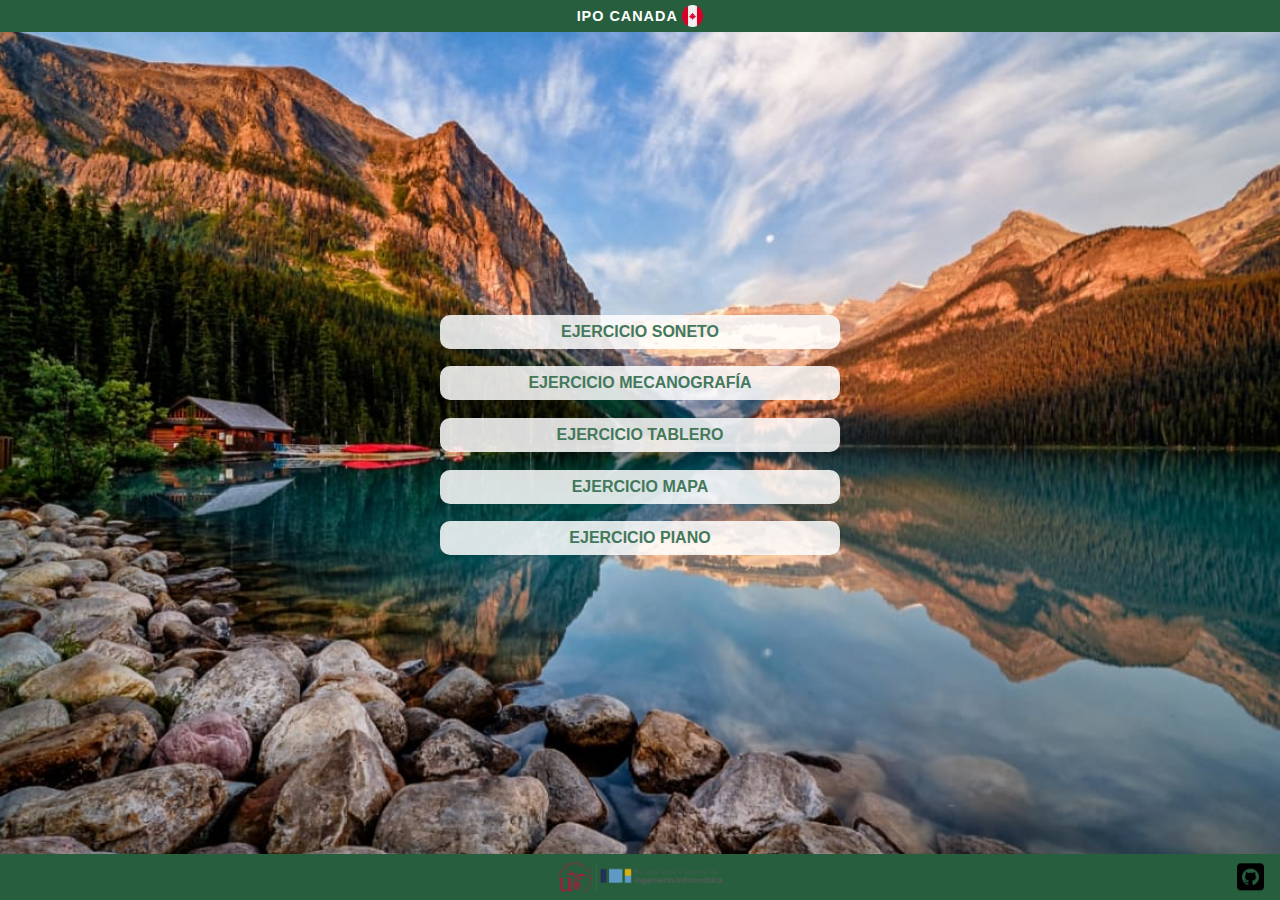
<file: www-ejercicios/index.html>
<!DOCTYPE html>
<html lang="es">
<head>
    <meta charset="UTF-8">
    <meta name="viewport" content="width=device-width, initial-scale=1.0">
    <link rel="icon" href="images/canada.ico" type="image/x-icon">
    <title>IPO Canada</title>
    
    <link rel="stylesheet" href="style.css">
</head>
<body>
    <header class="cabecera-ipo">
        <h1 class="cabecera-ipo__titulo">
            <a href="#" class="cabecera-ipo__link" aria-label="Ir a la página principal de IPO Canada">
                IPO Canada
                <img src="images/canada.ico" alt="Insignia de Canadá" class="cabecera-ipo__imagen">
            </a>
        </h1>
    </header>
    
    <main class="contenedor-ipo">
        <article class="ejercicios-ipo">
            <ul class="lista-ejercicios">
                <li class="lista-ejercicios__item">
                    <a href="ejercicios/soneto/index.html" target="_blank" aria-label="Ir al ejercicio Soneto">Ejercicio Soneto</a>
                </li>
                <li class="lista-ejercicios__item">
                    <a href="ejercicios/mecanografia/index.html" target="_blank" aria-label="Ir al ejercicio Mecanografía">Ejercicio Mecanografía</a>
                </li>
                <li class="lista-ejercicios__item">
                    <a href="ejercicios/tablero/index.html" target="_blank" aria-label="Ir al ejercicio Tablero">Ejercicio Tablero</a>
                </li>
                <li class="lista-ejercicios__item">
                    <a href="ejercicios/mapa/index.html" target="_blank" aria-label="Ir al ejercicio Mapa">Ejercicio Mapa</a>
                </li>
                <li class="lista-ejercicios__item">
                    <a href="ejercicios/piano/index.html" target="_blank" aria-label="Ir al ejercicio Piano">Ejercicio Piano</a>
                </li>
            </ul>
        </article>
    </main>
    
    <footer class="pie-ipo">
        <div class="pie-ipo__centro">
            <a href="https://www.etsii.us.es" 
               target="_blank" 
               aria-label="Ir al sitio oficial de ETSII-US">
                <img src="images/logo-ETSII-US-Horizontal-Color.png" 
                     alt="Logo ETSII-US" 
                     class="pie-ipo__logo">
            </a>
        </div>
        <a href="https://github.com/blancagrclns/ipo-canada" 
           target="_blank" 
           aria-label="Ir al repositorio de GitHub del grupo Canada" 
           class="pie-ipo__github">
            <img src="images/github.png" alt="Logo Github" class="pie-ipo__logo pie-ipo__logo--github">
        </a>
    </footer>
</body>
</html>
</file>
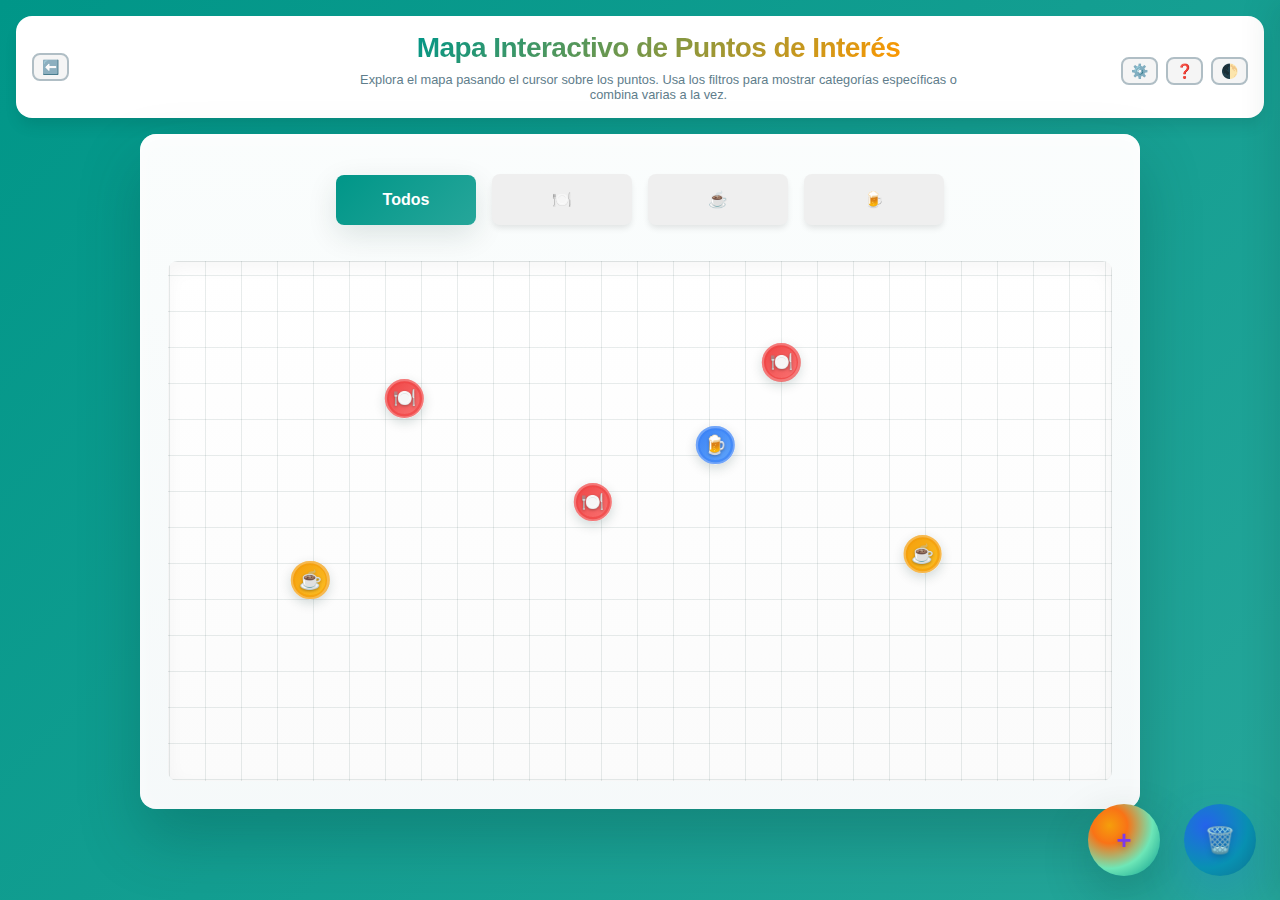
<file: www-ejercicios/ejercicios/mapa/index.html>
﻿<!DOCTYPE html>
<html lang="es">

<head>
  <meta charset="UTF-8">
  <meta name="viewport" content="width=device-width, initial-scale=1.0">
  <title>Mapa Interactivo</title>
  <!-- GLOBAL -->
  <!-- CSS -->
  <link rel="stylesheet" href="/www-ejercicios/globales/css/global.css"> <!-- Estilo global para todas las páginas -->
  <link rel="stylesheet" href="/www-ejercicios/globales/css/modal.css"> <!-- Modales globales para todas las páginas -->
  <link id="dark-theme" rel="stylesheet" href="/www-ejercicios/globales/css/dark-theme.css" disabled>


  <!-- JS-->
  <script src="/www-ejercicios/globales/js/global-navigation.js"></script>

  <!-- INDIVIDUAL -->
  <!-- CSS -->
  <link rel="stylesheet" href="css/style.css" /> <!-- Estilo individual -->
  <link rel="stylesheet" href="css/add-bookmark.css" /> <!-- Estilo para el modal de añadir marcador -->
  

  <!-- JS -->
  <script src="js/script.js" defer></script>



  <!-- Favicon -->
  <link rel="icon" href="img/mapa-del-tesoro.png" type="image/x-icon">
</head>

<body>

  <header class="cabecera">
    <nav class="cabecera__navegador" aria-label="Navegación principal">
      <a href="../../index.html" aria-label="Volver a inicio">
        <button class="nav-acciones__boton" data-accion="volver-inicio" title="Inicio">
          ⬅️
        </button>
      </a>
    </nav>
    <div class="cabecera__contenido">
      <h1 class="cabecera__titulo">Mapa Interactivo de Puntos de Interés</h1>
      <p class="cabecera__descripcion">
        Explora el mapa pasando el cursor sobre los puntos. Usa los filtros para mostrar categorías específicas o
        combina varias a la vez.
      </p>
    </div>
    <nav class="nav-acciones" role="navigation" aria-label="Acciones de la aplicación">
      <ul class="nav-acciones__lista"
        style="list-style:none;display:flex;gap:.5rem;justify-content:center;padding:0;margin:.5rem 0 0 0;">
        <li>
          <button class="nav-acciones__boton" data-accion="abrir-configuracion" aria-label="Abrir configuración"
            title="Configuración">
            ⚙️
          </button>
        </li>
        <li>
          <button class="nav-acciones__boton" data-accion="mostrar-ayuda" aria-label="Mostrar ayuda" title="Ayuda">
            ❓
          </button>
        </li>
        <li>
          <button class="nav-acciones__boton" data-accion="cambiar-tema" aria-label="Cambiar tema" title="Cambiar tema">
            🌓
          </button>
        </li>
      </ul>
    </nav>
  </header>

  <main class="contenedor">

    <!-- Panel de configuración lateral (oculto por defecto) -->
    <aside id="panel-config" class="panel-config">
      <div class="panel-config__contenido">
        <div class="panel-config__header">
          <h2 class="panel-config__titulo">⚙️Configuración del Mapa</h2>
          <button class="panel-config__cerrar" data-accion="cerrar-panel" aria-label="Cerrar panel">×</button>
        </div>

        <div class="panel__contenido">
          <!-- Filtro de vistas -->
          <section class="panel__seccion">
            <h3 class="panel__subtitulo">Vista del Mapa</h3>
            <div class="panel__controles">
              <button class="btn btn--filtro" data-vista="todos" aria-pressed="true">Todos</button>
              <button class="btn btn--filtro" data-vista="restaurante" aria-pressed="false">🍽️ Restaurantes</button>
              <button class="btn btn--filtro" data-vista="cafe" aria-pressed="false">☕ Cafés</button>
              <button class="btn btn--filtro" data-vista="bar" aria-pressed="false">🍺 Bares</button>
            </div>
          </section>

          <!-- Tamaño del mapa -->
          <section class="panel__seccion">
            <h3 class="panel__subtitulo">Tamaño del Mapa</h3>
            <div class="panel__control-grupo">
              <label for="tamanoMapa">Escala:</label>
              <input type="range" id="tamanoMapa" data-control="tamano" min="80" max="120" value="100" step="5"
                aria-valuemin="80" aria-valuemax="120" aria-valuenow="100">
              <output data-output="tamano">100%</output>
            </div>
          </section>

          <!-- Tamaño de marcadores -->
          <section class="panel__seccion">
            <h3 class="panel__subtitulo">Tamaño de Marcadores</h3>
            <div class="panel__control-grupo">
              <label for="tamanoMarcador">Escala:</label>
              <input type="range" id="tamanoMarcador" data-control="marcador" min="0.8" max="5" value="1.2" step="0.1"
                aria-valuemin="0.8" aria-valuemax="5" aria-valuenow="1.2">
              <output data-output="marcador">1.2x</output>
            </div>
          </section>
        </div>
    </aside>

    <!-- Contenedor del mapa -->
    <div class="mapa-wrapper">
      <!-- Controles de vista dentro del mapa -->
      <div class="mapa__controles" data-controles-mapa>
        <button class="mapa__boton-vista mapa__boton-vista--activo" data-vista-rapida="todos" aria-label="Ver todos">
          Todos
        </button>
        <button class="mapa__boton-vista" data-vista-rapida="restaurante" aria-label="Solo restaurantes">
          🍽️
        </button>
        <button class="mapa__boton-vista" data-vista-rapida="cafe" aria-label="Solo cafés">
          ☕
        </button>
        <button class="mapa__boton-vista" data-vista-rapida="bar" aria-label="Solo bares">
          🍺
        </button>
      </div>

      <!-- Mapa interactivo -->
      <div class="mapa" data-mapa aria-label="Mapa interactivo de restaurantes">
      </div>

      <!-- Modo de adición de puntos -->
      <div class="mapa__modo-adicion" data-modo-adicion style="display: none;">
        <p>Haz clic en el mapa para añadir un nuevo punto de interés</p>
        <button class="btn btn--secundario" data-accion="cancelar-adicion">Cancelar</button>
      </div>
    </div>

    <!-- Formulario para añadir nuevos puntos -->
    <dialog class="formulario-item" data-dialog-item>
      <form class="formulario-item__form" data-form-item>
        <h2 class="formulario-item__titulo">Nuevo Punto de Interés</h2>

        <div class="formulario-item__campo">
          <label for="itemNombre">Nombre del punto:</label>
          <input type="text" id="itemNombre" name="nombre" placeholder="Ej: Universidad de Toronto" required>
          <small class="formulario-item__ayuda">El nombre específico de este lugar</small>
        </div>

        <div class="formulario-item__campo">
          <label for="itemTipo">Tipo de punto:</label>
          <select id="itemTipo" name="tipo" data-select-tipo required>
            <option value="restaurante">🍽️ Restaurante</option>
            <option value="cafe">☕ Café</option>
            <option value="bar">🍺 Bar</option>
            <option value="nuevo">➕ Crear nuevo tipo...</option>
          </select>
          <small class="formulario-item__ayuda">Selecciona una categoría existente o crea una nueva</small>
        </div>

        <!-- Campo condicional para nuevo tipo -->
        <div class="formulario-item__campo formulario-item__campo--oculto" data-campo-nuevo-tipo>
          <label for="itemNuevoTipo">Nombre del nuevo tipo (en plural):</label>
          <input type="text" id="itemNuevoTipo" name="nuevoTipo" data-input-nuevo-tipo
            placeholder="Ej: universidades, cines, museos">
          <small class="formulario-item__ayuda">Escribe el nombre de la categoría en plural</small>

          <label for="itemIconoNuevo">Icono (emoji):</label>
          <input type="text" id="itemIconoNuevo" name="iconoNuevo" data-input-icono maxlength="2" placeholder="🏛️">
          <small class="formulario-item__ayuda">Un emoji que represente esta categoría</small>
        </div>

        <div class="formulario-item__campo">
          <label for="itemDescripcion">Descripción:</label>
          <textarea id="itemDescripcion" name="descripcion" rows="3"
            placeholder="Información adicional sobre este punto..." required></textarea>
        </div>

        <div class="formulario-item__acciones">
          <button type="submit" class="btn btn--primario">Añadir</button>
          <button type="button" class="btn btn--secundario" data-accion="cancelar-form">Cancelar</button>
        </div>
      </form>
    </dialog>
    <!-- Modal explicativo de "Ayuda" -->
    <dialog id="modal-ayuda" class="modal">
      <div class="modal__contenido">
        <h2 class="modal__titulo">❓ Guía de la Aplicación Mapa</h2>
        <div class="modal-ayuda__secciones">
          <div class="modal-ayuda__seccion">
            <h3 class="modal-ayuda__subtitulo">Funcionamiento Básico</h3>
            <p>La aplicación muestra un mapa interactivo con puntos de interés. Al pasar el cursor sobre un punto, se
              revela una leyenda informativa.</p>
            <ul class="modal-ayuda__lista">
              <li>Los puntos de interés se adaptan al tamaño del mapa y pantalla.</li>
              <li>La leyenda muestra el título y descripción del punto seleccionado.</li>
            </ul>
          </div>
          <div class="modal-ayuda__seccion">
            <h3 class="modal-ayuda__subtitulo">Gestión de Puntos de Interés</h3>
            <ul class="modal-ayuda__lista">
              <li><strong>Add</strong>: Añade un nuevo punto de interés al mapa. Debes indicar su posición y la
                información que mostrará.</li>
              <li><strong>Del</strong>: Elimina el punto de interés seleccionado del mapa.</li>
            </ul>
          </div>
          <div class="modal-ayuda__seccion">
            <h3 class="modal-ayuda__subtitulo">Adaptabilidad</h3>
            <ul class="modal-ayuda__lista">
              <li>El mapa y los puntos se ajustan automáticamente al tamaño de la ventana.</li>
            </ul>
          </div>
          <div class="modal-ayuda__seccion">
            <h3 class="modal-ayuda__subtitulo">Almacén de Ítems</h3>
            <ul class="modal-ayuda__lista">
              <li>Los puntos de interés se gestionan desde un almacén interno y se añaden al mapa al iniciar la
                aplicación.</li>
            </ul>
          </div>
        </div>
        <div class="modal__botones">
          <button class="modal__boton" onclick="document.getElementById('modal-ayuda').close()">Entendido</button>
        </div>
      </div>
    </dialog>

  </main>

  <!-- Botón para añadir nuevos puntos -->
  <button class="btn-flotante-add" data-accion="activar-adicion" aria-label="Añadir nuevo punto de interés"></button>
  <!-- Botón para eliminar marcador -->
  <button class="btn-flotante-del" data-accion="activar-eliminacion" aria-label="Eliminar marcador"></button>
</body>

</html>
</file>
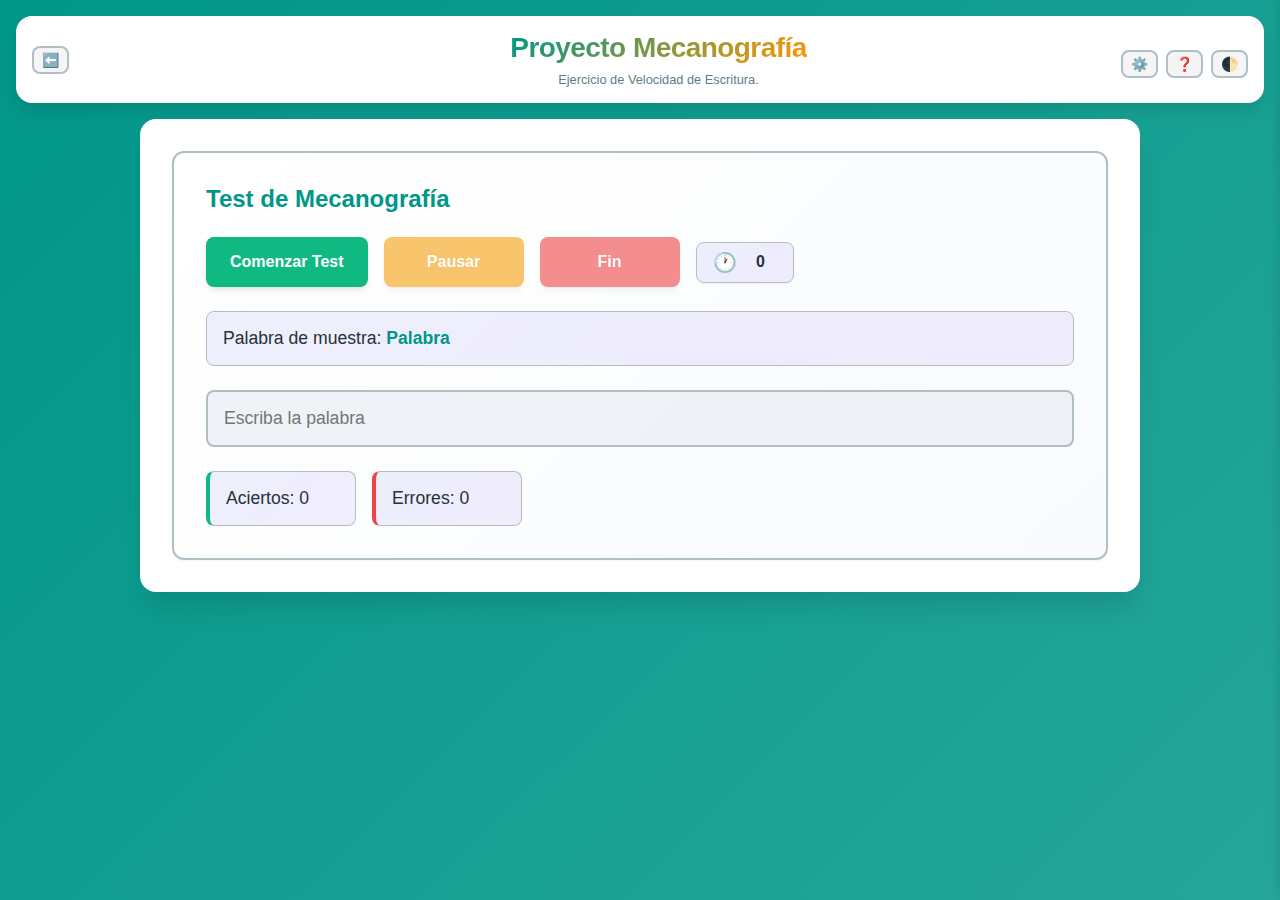
<file: www-ejercicios/ejercicios/mecanografia/index.html>
<!DOCTYPE html>
<html lang="es">

<head>
  <meta charset="UTF-8" />
  <meta name="viewport" content="width=device-width, initial-scale=1.0" />

<!-- GLOBAL -->
  <!-- CSS -->
  <link rel="stylesheet" href="/www-ejercicios/globales/css/global.css"> <!-- Estilo global para todas las páginas -->
  <link rel="stylesheet" href="/www-ejercicios/globales/css/modal.css"> <!-- Modales globales para todas las páginas -->
  <link id="dark-theme" rel="stylesheet" href="/www-ejercicios/globales/css/dark-theme.css" disabled> <!-- Modo oscuro para todas las páginas -->

  <!-- JS-->
  <script src="/www-ejercicios/globales/js/global-navigation.js"></script>

<!-- INDIVIDUAL -->
  <!-- CSS -->
  <link rel="stylesheet" href="css/style.css" /> <!-- Estilo individual -->
  <link rel="stylesheet" href="css/bilingue.css" />

  <!-- JS -->
  <script type="module" src="js/script.js"></script>

<!-- Favicon -->
  <link rel="icon" href="favicon.ico" type="image/x-icon">
   <title>Mecanografía</title>
</head>

<body>
  <header class="cabecera">
    <nav class="cabecera__navegador" aria-label="Navegación principal">
      <a href="../../index.html" aria-label="Volver a inicio">
        <button class="nav-acciones__boton" data-accion="volver-inicio" title="Inicio">
          ⬅️
        </button>
      </a>
    </nav>
    <div class="cabecera__contenido">
      <h1 class="cabecera__titulo">Proyecto Mecanografía</h1>
      <p class="cabecera__descripcion">
        Ejercicio de Velocidad de Escritura.
      </p>
    </div>
    <nav class="nav-acciones" role="navigation" aria-label="Acciones de la aplicación">
      <ul class="nav-acciones__lista"
        style="list-style:none;display:flex;gap:.5rem;justify-content:center;padding:0;margin:.5rem 0 0 0;">
        <li>
          <button class="nav-acciones__boton" data-accion="abrir-configuracion" aria-label="Abrir configuración"
            title="Configuración">
            ⚙️ 
          </button>
        </li>
        <li>
          <button class="nav-acciones__boton" data-accion="mostrar-ayuda" aria-label="Mostrar ayuda" title="Ayuda">
            ❓ 
          </button>
        </li>
        <li>
          <button class="nav-acciones__boton" data-accion="cambiar-tema" aria-label="Cambiar tema" title="Cambiar tema">
            🌓 
          </button>
        </li>
      </ul>
    </nav>
  </header>

  <main class="contenedor">
    <!-- Panel de configuración lateral (oculto por defecto) -->
    <aside id="panel-config" class="panel-config">
      <div class="panel-config__contenido">
        <div class="panel-config__header">
          <h2 class="panel-config__titulo">⚙️ Configuración del Test</h2>
          <button class="panel-config__cerrar" data-accion="cerrar-panel" aria-label="Cerrar panel">×</button>
        </div>
        <div class="controles">
          <div class="controles__grupo">
            <label for="numPalabras" class="controles__etiqueta">Número de palabras:</label>
            <input type="number" id="numPalabras" class="controles__numero" min="1" value="15" />
          </div>
          <div class="controles__grupo">
            <label for="tiempoMax" class="controles__etiqueta">Tiempo máximo (seg):</label>
            <input type="number" id="tiempoMax" class="controles__numero" min="1" value="60" />
          </div>
          <div class="controles__grupo">
            <label class="controles__etiqueta">Modo bilingüe:</label>
            <div class="checkbox-wrapper-6">
              <input class="tgl tgl-light" id="modoBilingue" type="checkbox" />
              <label class="tgl-btn" for="modoBilingue"></label>
            </div>
          </div>
          <div class="controles__grupo">
            <label class="controles__etiqueta">Dirección de traducción:</label>
            <div class="config-container__select-group">
              <select id="idiomaOrigen" class="controles__selector" disabled>
                <option value="en">Inglés</option>
                <option value="es">Español</option>
              </select>
              <span class="config-container__arrow">→</span>
              <select id="idiomaDestino" class="controles__selector" disabled>
                <option value="es">Español</option>
                <option value="en">Inglés</option>
              </select>
            </div>
          </div>
        </div>
      </div>
    </aside>

    <!-- Área del test -->
    <section class="tarjeta tarjeta--test">
      <h2 class="tarjeta__titulo">Test de Mecanografía</h2>

      <div class="tarjeta__contenido">
        <div class="tarjeta__acciones">
          <button id="btnComienzo" class="btn btn--iniciar" data-accion="comenzar">Comenzar Test</button>
          <button id="btnPausa" class="btn btn--pausar" data-accion="pausar" disabled>Pausar</button>
          <button id="btnFin" class="btn btn--finalizar" data-accion="finalizar" disabled>Fin</button>
          <div class="tarjeta__reloj">
            <span class="tarjeta__icono">🕐</span>
            <span id="tiempo" data-tiempo class="tarjeta__contador">0</span>
          </div>
        </div>

        <div class="tarjeta__subcontenedor">
          <p class="tarjeta__dato">Palabra de muestra: <span id="palabraDeMuestra" class="tarjeta__palabra"
              data-palabra>Palabra</span></p>

          <!-- En modo bilingüe: Añadir debajo de "Palabra de muestra" -->
          <p id="palabraTraduccion" class="tarjeta__dato tarjeta__dato--hidden tarjeta__traduccion-container">
            Traducción: <span id="traduccionCorrecta" class="tarjeta__traduccion" data-traduccion>-</span></p>
        </div>
      </div>

      <div class="tarjeta__entrada">
        <input type="text" id="entrada" class="tarjeta__input" autocomplete="off" placeholder="Escriba la palabra"
          data-entrada disabled />
      </div>
      <div class="tarjeta__estadisticas">
        <!-- Fila con dos cajas: correctas e incorrectas -->
        <div class="tarjeta__estadisticas-row">
          <div class="tarjeta__subcontenedor tarjeta__subcontenedor--correctas">
            <p class="tarjeta__dato">Aciertos: <span id="palabrasCorrectas" data-correctas>0</span></p>
          </div>

          <div class="tarjeta__subcontenedor tarjeta__subcontenedor--incorrectas">
            <p class="tarjeta__dato">Errores: <span id="palabrasIncorrectas" data-incorrectas>0</span></p>
          </div>
        </div>

      </div>
    </section>

    <!-- Modal explicativo de "Ayuda" -->
    <dialog id="modal-ayuda" class="modal">
      <div class="modal__contenido">
        <h2 class="modal__titulo">❓ Guía del Test de Mecanografía</h2>
        <div class="modal-ayuda__secciones">
          <div class="modal-ayuda__seccion">
            <h3 class="modal-ayuda__subtitulo">Funcionamiento Básico</h3>
            <p>El test mide tu velocidad de escritura mostrando palabras que debes teclear correctamente.</p>
            <ul class="modal-ayuda__lista">
              <li>Haz clic en <strong>Comenzar Test</strong> para iniciar</li>
              <li>Escribe la palabra mostrada y presiona <strong>Enter</strong></li>
              <li>El test finaliza al alcanzar el número de palabras o tiempo establecido</li>
            </ul>
          </div>
          <div class="modal-ayuda__seccion">
            <h3 class="modal-ayuda__subtitulo">Configuración</h3>
            <ul class="modal-ayuda__lista">
              <li>Establece un <strong>número máximo de palabras</strong></li>
              <li>Fija un <strong>tiempo máximo en segundos</strong> (opcional)</li>
              <li>Activa el <strong>Modo Bilingüe</strong> para practicar traducción</li>
            </ul>
          </div>
          <div class="modal-ayuda__seccion">
            <h3 class="modal-ayuda__subtitulo">Modo Bilingüe</h3>
            <ul class="modal-ayuda__lista">
              <li>Verás una palabra en un idioma</li>
              <li>Deberás escribir su traducción en el otro idioma</li>
            </ul>
          </div>
          <div class="modal-ayuda__seccion">
            <h3 class="modal-ayuda__subtitulo">Modo dificultad</h3>
            <ul class="modal-ayuda__lista">
              <a>Presiona las siguientes teclas para cambiar el modo de juego:</a>
              <li>1.- Palabras agudas</li>
              <li>2.- Palabras llanas</li>
              <li>3.- Palabras esdrújulas</li>
              <li>4.- Palabras sobreesdrújulas/acentos</li>
              
            </ul>
          </div>
        </div>
        <div class="modal__botones">
          <button class="modal__boton" onclick="document.getElementById('modal-ayuda').close()">Entendido</button>
        </div>
      </div>
    </dialog>

    <!-- Modal de estadísticas -->
    <dialog id="modalStats" class="modal">
      <div class="modal__contenido">
        <h2 class="modal__titulo">¡Test Completado!</h2>
        <div class="modal__estadisticas">
          <p>Tiempo transcurrido: <span id="statsTiempo">  0</span> segundos</p>
          <p>Palabras acertadas: <span id="statsCorrectas">0</span></p>
          <p>Palabras falladas: <span id="statsFalladas">0</span></p>
        </div>
        <div class="modal__botones">
          <button class="modal__boton" onclick="location.reload()">Nuevo Test</button>
          <button class="modal__boton modal__boton--secundario" onclick="document.getElementById('modalStats').close()">Cerrar</button>
        </div>
      </div>
    </dialog>
  </main>


</body>

</html>
</file>
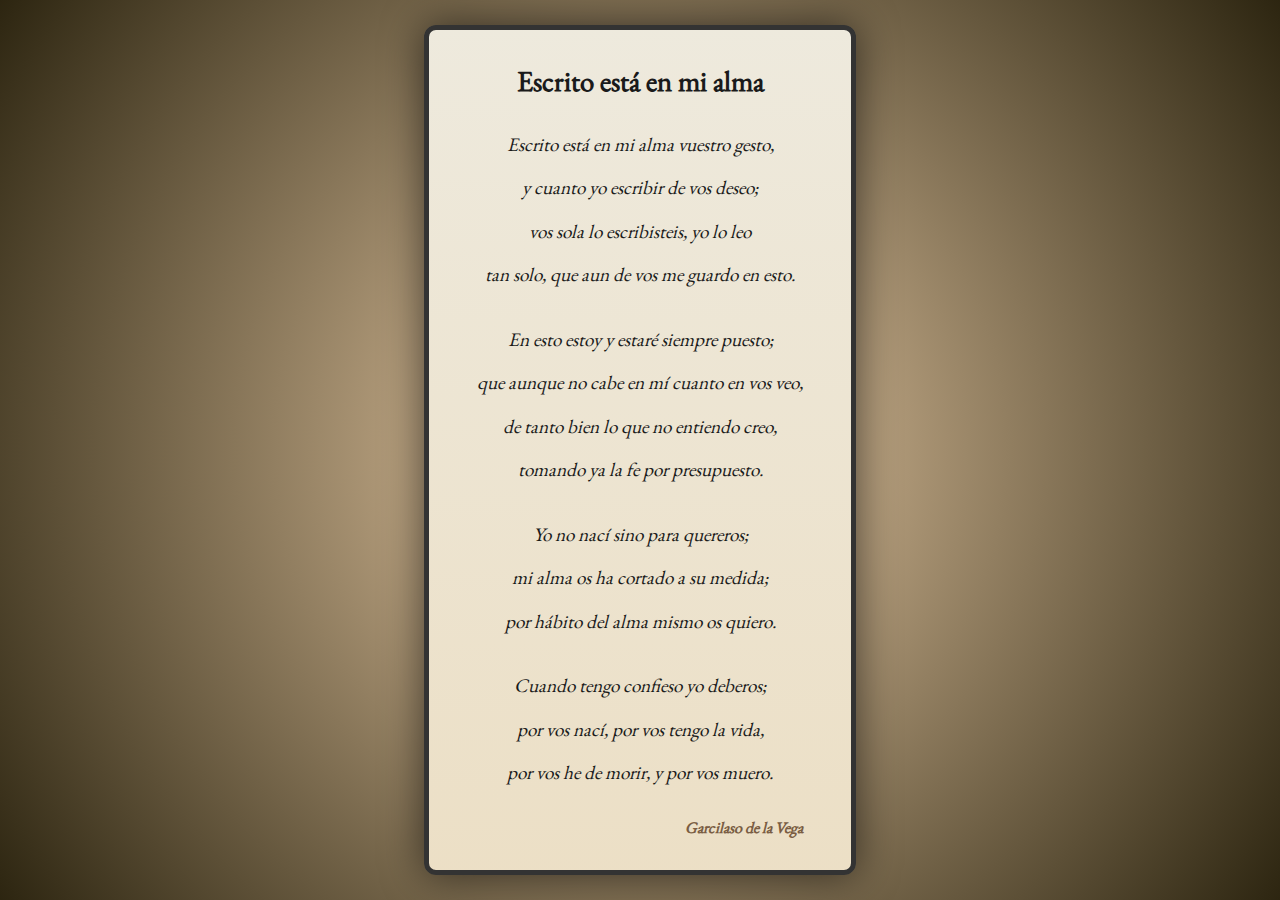
<file: www-ejercicios/ejercicios/soneto/index.html>
<!DOCTYPE html>
<html lang="es">
<head>
  <meta charset="UTF-8">
  <meta name="viewport" content="width=device-width, initial-scale=1.0">
  <link rel="icon" href="pergamino.ico" type="image/x-icon">
  <title>Soneto - Garcilaso de la Vega</title>
  <link rel="stylesheet" href="style.css">
</head>
<body>
  <main class="container">
    <!-- Título del soneto -->
    <header class="header">
      <h1 class="header__title">Escrito está en mi alma</h1>  
    </header>

    <!-- Texto del soneto -->
    <article class="sonnet">
      <!-- Primer cuarteto -->
      <section class="sonnet__cuarteto">
        <p>Escrito está en mi alma vuestro gesto,</p>
        <p>y cuanto yo escribir de vos deseo;</p>
        <p>vos sola lo escribisteis, yo lo leo</p>
        <p>tan solo, que aun de vos me guardo en esto.</p>
      </section>

      <!-- Segundo cuarteto -->
      <section class="sonnet__cuarteto">
        <p>En esto estoy y estaré siempre puesto;</p>
        <p>que aunque no cabe en mí cuanto en vos veo,</p>
        <p>de tanto bien lo que no entiendo creo,</p>
        <p>tomando ya la fe por presupuesto.</p>
      </section>

      <!-- Primer terceto -->
      <section class="sonnet__terceto">
        <p>Yo no nací sino para quereros;</p>
        <p>mi alma os ha cortado a su medida;</p>
        <p>por hábito del alma mismo os quiero.</p>
      </section>

      <!-- Segundo terceto -->
      <section class="sonnet__terceto">
        <p>Cuando tengo confieso yo deberos;</p>
        <p>por vos nací, por vos tengo la vida,</p>
        <p>por vos he de morir, y por vos muero.</p>
      </section>
    </article>

    <!-- Autor en el pie -->
    <footer class="footer">
      <p class="footer__author">Garcilaso de la Vega</p>
    </footer>
  </main>
</body>
</html>
</file>
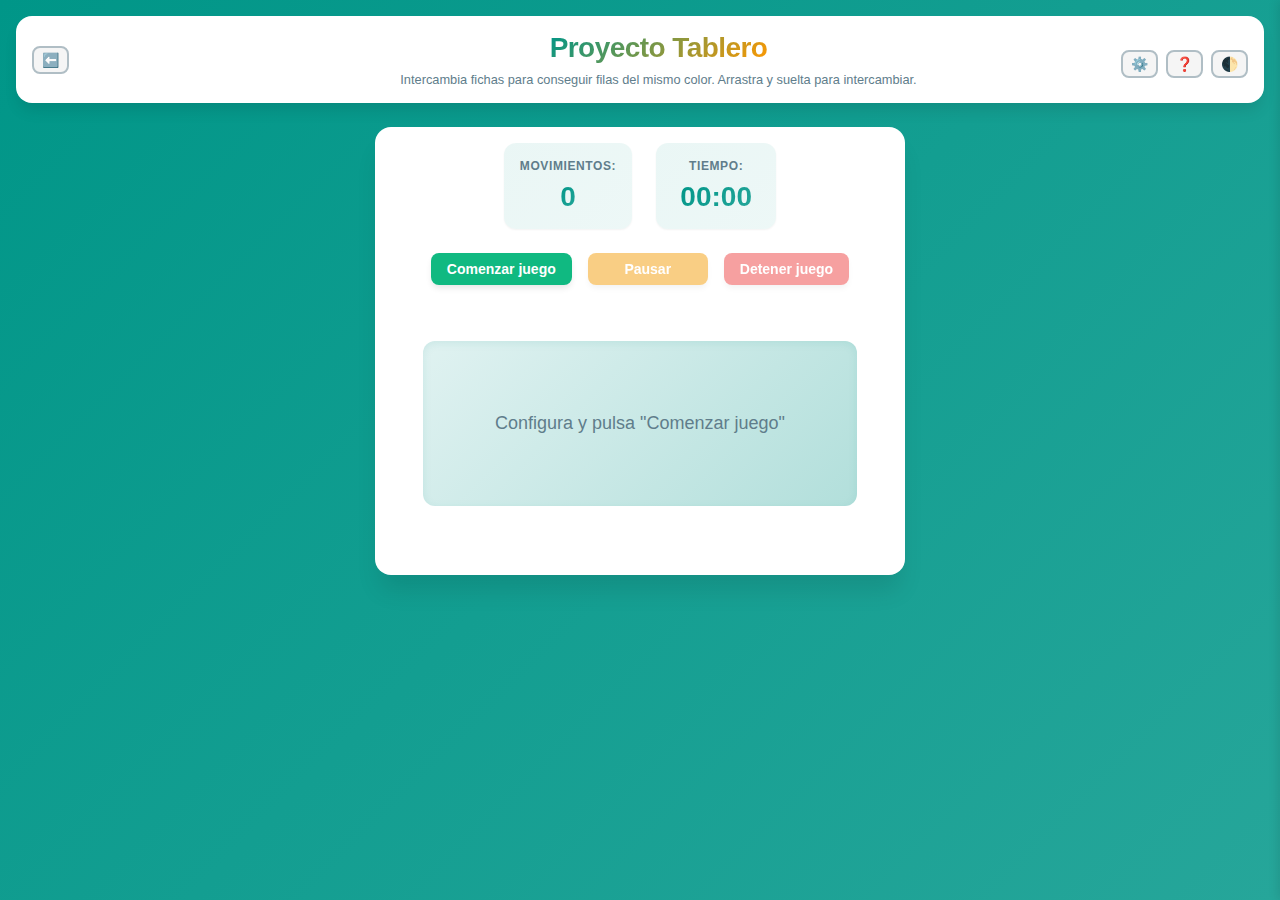
<file: www-ejercicios/ejercicios/tablero/index.html>
﻿<!DOCTYPE html>
<html lang="es">

<head>
  <meta charset="UTF-8" />
  <meta name="viewport" content="width=device-width, initial-scale=1.0" />

  <!-- GLOBAL -->
  <!-- CSS -->
  <link rel="stylesheet" href="/www-ejercicios/globales/css/global.css"> <!-- Estilo global para todas las páginas -->
  <link rel="stylesheet" href="/www-ejercicios/globales/css/modal.css"> <!-- Modales globales para todas las páginas -->
  <link id="dark-theme" rel="stylesheet" href="/www-ejercicios/globales/css/dark-theme.css" disabled> <!-- Modo oscuro para todas las páginas -->

  <!-- JS-->
  <script src="/www-ejercicios/globales/js/global-navigation.js"></script>

<!-- INDIVIDUAL -->
  <!-- CSS -->
  <link rel="stylesheet" href="css/style.css" /> <!-- Estilo individual -->
  <link rel="stylesheet" href="css/modos-juego.css" />

  <!-- JS -->
  <script defer src="js/script.js"></script>
  <script defer src="js/modales.js"></script>
  <script defer src="js/modos-juego.js"></script>


<!-- Favicon -->
  <link rel="icon" href="images/favicon.png" type="image/x-icon">
  <title>Tablero - Juego de Fichas</title>
</head>



<body>
  <header class="cabecera">
    <!-- Columna 1: Botón "Volver a inicio" -->
    <nav class="cabecera__navegador" aria-label="Navegación principal">
      <a href="../../index.html" aria-label="Volver a inicio">
        <button class="nav-acciones__boton" data-accion="volver-inicio" title="Inicio">
          ⬅️
        </button>
      </a>
    </nav>

    <!-- Columna 2: Título y descripción -->
    <div class="cabecera__contenido">
      <h1 class="cabecera__titulo">Proyecto Tablero</h1>
      <p class="cabecera__descripcion">
        Intercambia fichas para conseguir filas del mismo color. Arrastra y suelta para intercambiar.
      </p>
    </div>

    <!-- Columna 3: Navegación de acciones rápidas -->
    <nav class="nav-acciones" role="navigation" aria-label="Acciones de la aplicación">
      <ul class="nav-acciones__lista"
        style="list-style:none;display:flex;gap:.5rem;justify-content:center;padding:0;margin:.5rem 0 0 0;">
        <li>
          <button class="nav-acciones__boton" data-accion="abrir-configuracion" aria-label="Abrir configuración"
            title="Configuración">
            ⚙️
          </button>
        </li>
        <li>
          <button class="nav-acciones__boton" data-accion="mostrar-ayuda" aria-label="Mostrar ayuda" title="Ayuda">
            ❓
          </button>
        </li>
        <li>
          <button class="nav-acciones__boton" data-accion="cambiar-tema" aria-label="Cambiar tema" title="Cambiar tema">
            🌓
          </button>
        </li>
      </ul>
    </nav>
  </header>

  <main class="contenedor-principal">
    <!-- Panel de configuración lateral (oculto por defecto) -->
    <aside id="panel-config" class="panel-config">
      <div class="panel-config__contenido">
        <div class="panel-config__header">
          <h2 class="panel-config__titulo">⚙️ Configuración del juego</h2>
          <button class="panel-config__cerrar" data-accion="cerrar-panel" aria-label="Cerrar panel">×</button>
        </div>
        <section class="controles">
          <div class="controles__grupo">
            <label for="modoJuego" class="controles__etiqueta">Modo de juego:</label>
            <select id="modoJuego" class="controles__selector" data-configuracion="modo-juego">
              <option value="normal" selected>Normal</option>
              <option value="dosTableros">Dos tableros</option>
              <option value="rompecabezas">Rompecabezas</option>
            </select>
          </div>
          <div class="controles__grupo">
            <label for="tamanoFicha" class="controles__etiqueta">Tamaño de la ficha:</label>
            <select id="tamanoFicha" class="controles__selector" data-configuracion="tamano-ficha">
              <option value="pequena">Pequeña</option>
              <option value="mediana" selected>Mediana</option>
              <option value="grande">Grande</option>
            </select>
          </div>
          <div class="controles__grupo">
            <label for="tamanoTablero" class="controles__etiqueta">Tamaño del tablero:</label>
            <input type="number" id="tamanoTablero" class="controles__numero" data-configuracion="tamano-tablero"
              min="2" max="7" value="3" aria-label="Tamaño del tablero">
          </div>
          <div class="controles__grupo">
            <label for="formaFicha" class="controles__etiqueta">Forma de fichas:</label>
            <select id="formaFicha" class="controles__selector" data-configuracion="forma-ficha">
              <option value="cuadrado" selected>Cuadrado</option>
              <option value="circulo">Círculo</option>
              <option value="triangulo">Triángulo</option>
            </select>
          </div>
        </section>
       
      </div>
    </aside>

    <section class="estado-juego">
      <div class="estado-juego__item">
        <span class="estado-juego__etiqueta">Movimientos:</span>
        <span id="contadorMovimientos" class="estado-juego__valor" data-estado="movimientos" aria-live="polite">0</span>
      </div>
      <div class="estado-juego__item">
        <span class="estado-juego__etiqueta">Tiempo:</span>
        <span id="temporizador" class="estado-juego__valor" data-estado="tiempo" aria-live="polite">00:00</span>
      </div>
    </section>

    <section class="botones-control">
      <button id="inicio" class="botones-control__boton boton--verde" data-control="iniciar">Comenzar juego</button>
      <button id="btnPausa" class="botones-control__boton boton--naranja" data-control="pausar" disabled>Pausar</button>
      <button id="btnDetener" class="botones-control__boton boton--rojo" data-control="detener" disabled>Detener
        juego</button>
    </section>

    <section class="tablero-contenedor">
      <div id="tablero" class="tablero" data-tablero aria-label="Tablero de juego">
        <!-- Las fichas se generarán dinámicamente desde JavaScript -->
      </div>
    </section>

    <dialog id="modal-victoria" class="modal" data-modal="victoria">
      <div class="modal__contenido">
        <h2 class="modal__titulo">¡Felicidades!</h2>
        <p class="modal__mensaje">Has completado el tablero correctamente.</p>
        <div class="modal__estadisticas">
          <p>Movimientos: <span id="modal-movimientos" data-resumen="movimientos"></span></p>
          <p>Tiempo: <span id="modal-tiempo" data-resumen="tiempo"></span></p>
        </div>
        <div class="modal__botones">
          <button id="cerrar-modal" class="modal__boton" data-accion="reiniciar-juego">Jugar de nuevo</button>
          <button id="solo-cerrar-modal" class="modal__boton modal__boton--secundario"
            data-accion="cerrar-modal-victoria">Cerrar</button>
        </div>
      </div>
    </dialog>
  </main>
</body>

</html>
</file>
<file: www-ejercicios/globales/css/global.css>
/* ==========================================================================
   PROYECTO IPO CANADÁ - Hoja de estilos global
   ========================================================================== */
   
/* ==========================================================================
   RESET Y ESTILOS BASE
   ========================================================================== */

*,
*::before,
*::after {
  box-sizing: border-box;
  margin: 0;
  padding: 0;
}

/* ==========================================================================
   VARIABLES CSS - Colores, tamaños y animaciones
   ========================================================================== */

:root {
  /* Colores principales */
  --color-primario: #009688;
  --color-secundario: #26a69a;
  --color-acento: #ff9800;
  --color-fondo: #f5f5f5;
  --color-superficie: #ffffff;
  --color-texto: #263238;
  --color-texto-secundario: #607d8b;
  --color-borde: #b0bec5;
  --color-sombra: rgba(0, 150, 136, 0.1);

  /* Espaciados */
  --espaciado-xs: 0.5rem;
  --espaciado-sm: 1rem;
  --espaciado-md: 1.5rem;
  --espaciado-lg: 2rem;
  --espaciado-xl: 3rem;
  
  /* Bordes */
  --radio-sm: 0.375rem;
  --radio-md: 0.5rem;
  --radio-lg: 0.75rem;
  --radio-xl: 1rem;
  
  /* Transiciones */
  --transicion-rapida: 150ms ease-in-out;
  --transicion-normal: 300ms ease-in-out;
  --transicion-lenta: 500ms ease-in-out;
  
  /* Sombras */
  --sombra-sm: 0 1px 2px 0 rgba(0, 0, 0, 0.05);
  --sombra-md: 0 4px 6px -1px rgba(0, 0, 0, 0.1);
  --sombra-lg: 0 10px 15px -3px rgba(0, 0, 0, 0.1);
  --sombra-xl: 0 20px 25px -5px rgba(0, 0, 0, 0.1);
  
  /* Fondos */
  --background-body: linear-gradient(135deg, #009688 0%, #26a69a 100%);
  --background-cabecera: var(--color-superficie);
  --background-cabecera-titulo: linear-gradient(135deg, var(--color-primario), var(--color-acento));
}

/* ==========================================================================
   BODY
   ========================================================================== */

body {
  font-family: 'Inter', -apple-system, BlinkMacSystemFont, 'Segoe UI', Roboto, Oxygen, Ubuntu, Cantarell, sans-serif;
  background: var(--background-body);
  color: var(--color-texto);
  min-height: 100vh;
  padding: var(--espaciado-sm);
  display: flex;
  flex-direction: column;
  gap: var(--espaciado-sm);
  overflow-x: hidden;
  align-items: center;
}

/* ==========================================================================
   CABECERA
   ========================================================================== */

.cabecera {
  display: grid;
  grid-template-columns: auto 1fr auto;
  align-items: center;
  padding: var(--espaciado-sm);
  gap: var(--espaciado-xs);
  background: var(--background-cabecera);
  border-radius: var(--radio-xl);
  box-shadow: var(--sombra-lg);
  animation: slideDown 0.6s ease-out;
  width: 100%;
  max-width: 1200px;
}

@keyframes slideDown {
  from {
    opacity: 0;
    transform: translateY(-30px);
  }
  to {
    opacity: 1;
    transform: translateY(0);
  }
}

.cabecera__navegador {
  display: flex;
  align-items: center;
  justify-content: flex-start;
}

.cabecera__titulo {
  font-size: clamp(1.25rem, 3vw, 1.75rem);
  font-weight: 900;
  background: var(--background-cabecera-titulo);
  -webkit-background-clip: text;
  -webkit-text-fill-color: transparent;
  background-clip: text;
  letter-spacing: -0.02em;
  margin: 0;
  text-align: center;
}

.cabecera__contenido {
  display: flex;
  flex-direction: column;
  align-items: center;
  gap: var(--espaciado-xs);
}

.cabecera__descripcion {
  color: var(--color-texto-secundario);
  font-size: clamp(0.7rem, 1.5vw, 0.9rem);
  max-width: 600px;
  text-align: center;
}

/* ==========================================================================
   NAVEGACIÓN DE ACCIONES
   ========================================================================== */

.nav-acciones {
  display: flex;
  align-items: center;
  gap: var(--espaciado-xs);
  flex-wrap: wrap;
}

.nav-acciones__boton {
  background: var(--color-fondo);
  border: 2px solid var(--color-borde);
  color: var(--color-texto);
  border-radius: var(--radio-md);
  padding: calc(var(--espaciado-xs) * 0.5) var(--espaciado-xs);
  font-size: clamp(0.7rem, 1.5vw, 0.875rem);
  cursor: pointer;
  transition: all var(--transicion-normal);
  display: inline-flex;
  align-items: center;
  gap: 0.5rem;
  text-decoration: none;
}

.nav-acciones__boton:hover {
  background: var(--color-primario);
  border-color: var(--color-primario);
  color: var(--color-superficie);
  transform: translateY(-2px) scale(1.05);
  box-shadow: var(--sombra-md);
}

.nav-acciones__boton:active {
  background: var(--color-secundario);
  border-color: var(--color-secundario);
  color: var(--color-superficie);
  transform: translateY(0) scale(0.98);
}

/* ==========================================================================
   CONTENEDOR PRINCIPAL
   ========================================================================== */

.contenedor-principal {
  background: var(--color-superficie);
  border-radius: var(--radio-xl);
  padding: var(--espaciado-lg);
  margin-top: var(--espaciado-xs);
  box-shadow: var(--sombra-xl);
  width: fit-content;
  max-width: 95vw;
  display: flex;
  flex-direction: column;
  gap: var(--espaciado-lg);
}

/* ==========================================================================
   COMPONENTES COMUNES
   ========================================================================== */

/* Botones */
.boton {
  padding: var(--espaciado-sm) var(--espaciado-md);
  font-size: 1rem;
  font-weight: 600;
  border: none;
  border-radius: var(--radio-md);
  cursor: pointer;
  transition: all var(--transicion-normal);
  box-shadow: var(--sombra-md);
  position: relative;
  overflow: hidden;
}

.boton--primario {
  background: var(--color-primario);
  color: var(--color-superficie);
}

.boton--secundario {
  background: var(--color-secundario);
  color: var(--color-superficie);
}

.boton--acento {
  background: var(--color-acento);
  color: var(--color-superficie);
}

.boton:hover {
  transform: translateY(-2px);
  box-shadow: var(--sombra-lg);
}

.boton:active {
  transform: translateY(0) scale(0.98);
}

.boton:disabled {
  opacity: 0.5;
  cursor: not-allowed;
  transform: none;
}

/* Tarjetas */
.tarjeta {
  background: var(--color-superficie);
  border-radius: var(--radio-lg);
  box-shadow: var(--sombra-md);
  padding: var(--espaciado-lg);
  transition: all var(--transicion-normal);
}

.tarjeta:hover {
  transform: translateY(-4px);
  box-shadow: var(--sombra-xl);
}

/* Formularios */
.campo {
  margin-bottom: var(--espaciado-md);
}

.campo__etiqueta {
  display: block;
  margin-bottom: var(--espaciado-xs);
  font-weight: 600;
  color: var(--color-texto);
}

.campo__input {
  width: 100%;
  padding: var(--espaciado-sm);
  border: 2px solid var(--color-borde);
  border-radius: var(--radio-md);
  font-size: 1rem;
  transition: border-color var(--transicion-normal);
}

.campo__input:focus {
  outline: none;
  border-color: var(--color-primario);
  box-shadow: 0 0 0 3px rgba(0, 150, 136, 0.1);
}

/* Lista de elementos */
.lista-elementos {
  display: grid;
  gap: var(--espaciado-md);
  margin: var(--espaciado-lg) 0;
}

.elemento {
  background: var(--color-superficie);
  border-radius: var(--radio-lg);
  padding: var(--espaciado-md);
  box-shadow: var(--sombra-sm);
  transition: all var(--transicion-normal);
  border: 1px solid var(--color-borde);
}

.elemento:hover {
  transform: translateY(-2px);
  box-shadow: var(--sombra-md);
}

.elemento__titulo {
  font-size: 1.25rem;
  font-weight: 700;
  color: var(--color-texto);
  margin-bottom: var(--espaciado-xs);
}

.elemento__descripcion {
  color: var(--color-texto-secundario);
  margin-bottom: var(--espaciado-sm);
}

.elemento__acciones {
  display: flex;
  gap: var(--espaciado-sm);
  flex-wrap: wrap;
}

/* ==========================================================================
   PANEL DE CONFIGURACIÓN LATERAL
   ========================================================================== */

.panel-config {
  position: fixed;
  top: 0;
  right: -400px;
  width: 400px;
  height: 100vh;
  background: var(--color-superficie, white);
  border-left: 1px solid var(--color-borde, #ccc);
  transition: right 0.3s ease;
  z-index: 1000;
  box-shadow: -2px 0 10px rgba(0, 0, 0, 0.1);
}

.panel-config--abierto {
  right: 0;
}

.panel-config__contenido {
  padding: 2rem;
  height: 100%;
  overflow-y: auto;
}

.panel-config__header {
  display: flex;
  justify-content: space-between;
  align-items: center;
  margin-bottom: 2rem;
  padding-bottom: 1rem;
  border-bottom: 1px solid var(--color-borde, #e2e8f0);
}

.panel-config__titulo {
  margin: 0;
  font-size: 1.5rem;
  color: var(--color-primario, #6366f1);
}

.panel-config__cerrar {
  background: none;
  border: none;
  font-size: 2rem;
  cursor: pointer;
  padding: 0.5rem;
  border-radius: 50%;
  color: var(--color-texto-secundario, #64748b);
  transition: all var(--transicion-normal, 0.2s ease);
  display: flex;
  align-items: center;
  justify-content: center;
  width: 2.5rem;
  height: 2.5rem;
}

.panel-config__cerrar:hover {
  background: rgba(0, 0, 0, 0.1);
  color: var(--color-texto, #1e293b);
}

.controles {
  display: flex;
  flex-direction: column;
  gap: var(--espaciado-lg, 1.5rem);
}

.controles__grupo {
  display: flex;
  flex-direction: column;
  gap: var(--espaciado-sm, 0.75rem);
}

.controles__etiqueta {
  font-weight: 600;
  color: var(--color-texto, #1e293b);
  font-size: 0.95rem;
}

.controles__numero {
  padding: var(--espaciado-sm, 0.75rem);
  border: 2px solid var(--color-borde, #e2e8f0);
  border-radius: var(--radio-md, 8px);
  font-size: 1rem;
  background: white;
  transition: all var(--transicion-normal, 0.2s ease);
}

.controles__numero:focus {
  outline: none;
  border-color: var(--color-primario, #6366f1);
  box-shadow: 0 0 0 3px rgba(99, 102, 241, 0.2);
}

.controles__selector {
  padding: var(--espaciado-sm, 0.75rem);
  border: 2px solid var(--color-borde, #e2e8f0);
  border-radius: var(--radio-md, 8px);
  font-size: 0.9rem;
  background: white;
  transition: all var(--transicion-normal, 0.2s ease);
}

.controles__selector:focus {
  outline: none;
  border-color: var(--color-primario, #6366f1);
  box-shadow: 0 0 0 3px rgba(99, 102, 241, 0.2);
}

.controles__selector:disabled {
  background: rgba(226, 232, 240, 0.5);
  color: var(--color-texto-secundario, #64748b);
  cursor: not-allowed;
}

.config-container__select-group {
  display: flex;
  align-items: center;
  gap: var(--espaciado-sm, 0.75rem);
  justify-content: flex-start;
}

.config-container__arrow {
  font-weight: bold;
  color: var(--color-primario, #6366f1);
  font-size: 1.2rem;
}

/* Responsive para el panel */
@media (max-width: 768px) {
  .panel-config {
    width: 100vw;
    right: -100vw;
  }
  
  .panel-config__contenido {
    padding: 1.5rem;
  }
}

/* ==========================================================================
   RESPONSIVE
   ========================================================================== */

@media (max-width: 768px) {
  .cabecera {
    grid-template-columns: 1fr;
    text-align: center;
    gap: var(--espaciado-sm);
  }
  
  .nav-acciones {
    justify-content: center;
  }
  
  .nav-acciones__boton {
    padding: calc(var(--espaciado-xs) * 0.6) var(--espaciado-xs);
    font-size: 0.75rem;
  }
  
  .contenedor-principal {
    padding: var(--espaciado-md);
    gap: var(--espaciado-md);
  }
  
  .grid-3,
  .grid-4 {
    grid-template-columns: repeat(2, 1fr);
  }
  
  .elemento__acciones {
    justify-content: center;
  }
}

@media (max-width: 480px) {
  body {
    padding: var(--espaciado-xs);
  }
  
  .cabecera {
    padding: var(--espaciado-xs);
  }
  
  .contenedor-principal {
    padding: var(--espaciado-sm);
    gap: var(--espaciado-sm);
  }
  
  .grid-2,
  .grid-3,
  .grid-4 {
    grid-template-columns: 1fr;
  }
  
  .nav-acciones__boton {
    padding: calc(var(--espaciado-xs) * 0.5) calc(var(--espaciado-xs) * 0.75);
    font-size: 0.7rem;
  }
}
</file>
<file: www-ejercicios/globales/css/modal.css>
/* ==========================================================================
   MODALES - Ventanas de diálogo y notificaciones
   ==========================================================================
   ESTRUCTURA BASE DE MODALES
   - Propiedades compartidas por todos los tipos de modal
   - Establecen apariencia básica y comportamientos de interacción
   ========================================================================== */

.modal {
  border: none;
  border-radius: var(--radio-xl);
  padding: 0;
  box-shadow: var(--sombra-xl);
  /* ✅ EXCEPCIÓN: margin auto para centrado */
  margin: auto;
  max-width: 90vw;
}

/* Fondo semi-transparente con desenfoque para profundidad */
.modal::backdrop {
  background: rgba(15, 23, 42, 0.8);
  backdrop-filter: blur(8px);
  animation: fadeIn 0.3s ease-out;
}

@keyframes fadeIn {
  from {
    opacity: 0;
  }
  to {
    opacity: 1;
  }
}

.modal__contenido {
  padding: var(--espaciado-xl);
  /* ✅ RAMA: usa flex */
  display: flex;
  flex-direction: column;
  /* ✅ gap en lugar de margin */
  gap: var(--espaciado-md);
  background: linear-gradient(135deg, rgba(255, 255, 255, 0.98), rgba(248, 250, 252, 0.95));
  backdrop-filter: blur(10px);
  border-radius: var(--radio-xl);
  animation: slideInUp 0.4s cubic-bezier(0.34, 1.56, 0.64, 1);
}

@keyframes slideInUp {
  from {
    opacity: 0;
    transform: translateY(30px) scale(0.95);
  }
  to {
    opacity: 1;
    transform: translateY(0) scale(1);
  }
}

.modal__titulo {
  font-size: clamp(1.5rem, 4vw, 2rem);
  font-weight: 800;
  background: linear-gradient(135deg, var(--color-primario), var(--color-acento));
  -webkit-background-clip: text;
  -webkit-text-fill-color: transparent;
  background-clip: text;
  padding-bottom: var(--espaciado-sm);
  border-bottom: 2px solid var(--color-borde);
  letter-spacing: -0.02em;
  animation: slideInFromTop 0.5s ease-out;
}

@keyframes slideInFromTop {
  from {
    opacity: 0;
    transform: translateY(-20px);
  }
  to {
    opacity: 1;
    transform: translateY(0);
  }
}

.modal__mensaje {
  color: var(--color-texto-secundario);
  font-size: 1rem;
  /* ✅ HOJA FINAL → puede tener line-height */
  line-height: 1.6;
}

.modal__botones {
  /* ✅ RAMA: usa flex */
  display: flex;
  justify-content: center;
  /* ✅ gap en lugar de margin */
  gap: var(--espaciado-sm);
  flex-wrap: wrap;
  /* ❌ ELIMINADO: margin-top → modal__contenido usa gap */
}

/* Estilo base para botones de acción en modales */
.modal__boton {
  padding: var(--espaciado-sm) var(--espaciado-lg);
  background: linear-gradient(135deg, var(--color-primario), var(--color-secundario));
  color: white;
  border: none;
  border-radius: var(--radio-md);
  cursor: pointer;
  font-weight: 600;
  font-size: 1rem;
  transition: all var(--transicion-normal);
  min-width: 140px;
  box-shadow: var(--sombra-md);
  /* ✅ MANTENER: position relative necesario para ::before absoluto */
  position: relative;
  overflow: hidden;
}

.modal__boton::before {
  content: '';
  position: absolute;
  top: 50%;
  left: 50%;
  width: 0;
  height: 0;
  border-radius: 50%;
  background: rgba(255, 255, 255, 0.3);
  transform: translate(-50%, -50%);
  transition: width 0.6s, height 0.6s;
}

.modal__boton:hover::before {
  width: 300px;
  height: 300px;
}

.modal__boton:hover {
  transform: translateY(-2px) scale(1.05);
  box-shadow: var(--sombra-lg);
}

.modal__boton:active {
  transform: translateY(0) scale(0.98);
}

/* Variante secundaria para botones menos prominentes */
.modal__boton--secundario {
  background: linear-gradient(135deg, var(--color-borde), var(--color-texto-secundario));
  color: var(--color-texto);
}

.modal__boton--secundario:hover {
  background: linear-gradient(135deg, #cbd5e1, #94a3b8);
}

/* ==========================================================================
   MODAL DE CONFIGURACIÓN
   ========================================================================== */

#modal-config {
  max-width: 500px;
  width: 90%;
}

.controles {
  display: flex;
  flex-direction: column;
  gap: var(--espaciado-md);
}

.controles__grupo {
  display: flex;
  flex-direction: column;
  gap: var(--espaciado-xs);
}

.controles__etiqueta {
  font-weight: 600;
  color: var(--color-texto);
  font-size: 0.875rem;
  text-transform: uppercase;
  letter-spacing: 0.05em;
}

.controles__selector,
.controles__numero {
  padding: var(--espaciado-sm);
  border: 2px solid var(--color-borde);
  border-radius: var(--radio-md);
  font-size: 1rem;
  background: white;
  transition: all var(--transicion-normal);
  cursor: pointer;
}

.controles__selector:hover,
.controles__numero:hover {
  border-color: var(--color-primario);
  box-shadow: 0 0 0 3px rgba(99, 102, 241, 0.1);
}

.controles__selector:focus,
.controles__numero:focus {
  outline: none;
  border-color: var(--color-primario);
  box-shadow: 0 0 0 3px rgba(99, 102, 241, 0.2);
}

/* ==========================================================================
   MODAL DE ESTADÍSTICAS/VICTORIA
   ========================================================================== */

#modal-victoria {
  max-width: 450px;
  width: 90%;
}

#modal-victoria .modal__contenido {
  text-align: center;
}

#modal-victoria .modal__titulo {
  font-size: 2.5rem;
  animation: bounce 0.6s ease-out;
}

@keyframes bounce {
  0%, 100% {
    transform: translateY(0);
  }
  25% {
    transform: translateY(-10px);
  }
  50% {
    transform: translateY(0);
  }
  75% {
    transform: translateY(-5px);
  }
}

.modal__estadisticas {
  background: linear-gradient(135deg, rgba(99, 102, 241, 0.1), rgba(139, 92, 246, 0.1));
  padding: var(--espaciado-lg);
  border-radius: var(--radio-lg);
  border: 2px solid rgba(99, 102, 241, 0.2);
  /* ✅ RAMA: usa flex */
  display: flex;
  flex-direction: column;
  /* ✅ gap en lugar de margin */
  gap: var(--espaciado-sm);
  font-weight: 600;
  animation: scaleIn 0.5s ease-out 0.2s both;
}

@keyframes scaleIn {
  from {
    opacity: 0;
    transform: scale(0.8);
  }
  to {
    opacity: 1;
    transform: scale(1);
  }
}

.modal__estadisticas p {
  font-size: 1rem;
  color: var(--color-texto);
  /* ✅ RAMA: usa flex para distribuir contenido */
  display: flex;
  justify-content: space-between;
  align-items: center;
  white-space: nowrap;
  text-align: center;
  /* ✅ HOJA FINAL → puede tener line-height */
  line-height: 1.4;
}

.modal__estadisticas span {
  font-size: 1.5rem;
  font-weight: 800;
  background: linear-gradient(135deg, var(--color-primario), var(--color-acento));
  -webkit-background-clip: text;
  -webkit-text-fill-color: transparent;
  background-clip: text;
  color: var(--color-acento); /* Color llamativo */
}

/* ==========================================================================
   MODAL DE AYUDA
   ========================================================================== */

#modal-ayuda {
  max-width: 900px;
  width: 95%;
}

#modal-ayuda .modal__contenido {
  text-align: left;
  max-height: 80vh;
  overflow-y: auto;
  padding-right: var(--espaciado-sm);
}

#modal-ayuda .modal__contenido::-webkit-scrollbar {
  width: 8px;
}

#modal-ayuda .modal__contenido::-webkit-scrollbar-track {
  background: var(--color-fondo);
  border-radius: var(--radio-md);
}

#modal-ayuda .modal__contenido::-webkit-scrollbar-thumb {
  background: var(--color-primario);
  border-radius: var(--radio-md);
}

#modal-ayuda .modal__titulo {
  text-align: center;
  font-size: 2rem;
}

.modal-ayuda__secciones {
  /* ✅ RAMA: usa grid */
  display: grid;
  grid-template-columns: repeat(auto-fit, minmax(280px, 1fr));
  /* ✅ gap en lugar de margin */
  gap: var(--espaciado-lg);
}

.modal-ayuda__seccion {
  background: linear-gradient(135deg, rgba(255, 255, 255, 0.9), rgba(248, 250, 252, 0.9));
  padding: var(--espaciado-lg);
  border-radius: var(--radio-lg);
  border: 2px solid var(--color-borde);
  box-shadow: var(--sombra-sm);
  transition: all var(--transicion-normal);
  /* ✅ RAMA: usa flex */
  display: flex;
  flex-direction: column;
  /* ✅ gap en lugar de margin */
  gap: var(--espaciado-sm);
}

.modal-ayuda__seccion:hover {
  transform: translateY(-4px);
  box-shadow: var(--sombra-md);
  border-color: var(--color-primario);
}

.modal-ayuda__subtitulo {
  font-size: 1.25rem;
  font-weight: 700;
  color: var(--color-primario);
  padding-bottom: var(--espaciado-xs);
  border-bottom: 2px solid var(--color-primario);
  display: flex;
  align-items: center;
  gap: var(--espaciado-xs);
}

.modal-ayuda__subtitulo::before {
  content: '▸';
  font-size: 1.5rem;
}

.modal-ayuda__lista {
  padding-left: var(--espaciado-lg);
  /* ✅ RAMA: usa flex */
  display: flex;
  flex-direction: column;
  /* ✅ gap en lugar de margin */
  gap: var(--espaciado-xs);
  list-style: none;
}

.modal-ayuda__lista li {
  /* ✅ MANTENER: position relative necesario para ::before absoluto */
  position: relative;
  padding-left: var(--espaciado-sm);
  /* ✅ HOJA FINAL → puede tener line-height */
  line-height: 1.6;
  color: var(--color-texto);
}

.modal-ayuda__lista li::before {
  content: '→';
  /* ✅ MANTENER: position absolute justificado */
  position: absolute;
  left: 0;
  color: var(--color-primario);
  font-weight: bold;
}

.modal-ayuda__lista strong {
  color: var(--color-primario);
  font-weight: 700;
}

/* ==========================================================================
   MODAL DE JUEGO DETENIDO
   ========================================================================== */

#modal-detenido {
  max-width: 450px;
  width: 90%;
}

#modal-detenido .modal__contenido {
  text-align: center;
}

#modal-detenido .modal__mensaje {
  color: var(--color-texto-secundario);
  font-size: 1.125rem;
}

#modal-detenido .modal__estadisticas {
  background: linear-gradient(135deg, rgba(239, 68, 68, 0.1), rgba(220, 38, 38, 0.1));
  padding: var(--espaciado-lg);
  border-radius: var(--radio-lg);
  border: 2px solid rgba(239, 68, 68, 0.2);
  display: flex;
  flex-direction: column;
  gap: var(--espaciado-sm);
  font-weight: 600;
}

#modal-detenido .modal__estadisticas p {
  font-size: 1.125rem;
  color: var(--color-texto);
}

#modal-detenido .modal__estadisticas span {
  font-weight: 800;
  color: var(--color-primario);
}

/* ==========================================================================
   RESPONSIVE
   ========================================================================== */

@media (max-width: 768px) {
  .modal__contenido {
    padding: var(--espaciado-lg);
  }
  
  .modal__titulo {
    font-size: 1.5rem;
  }
  
  .modal__botones {
    flex-direction: column;
  }
  
  .modal__boton {
    width: 100%;
  }
  
  .modal-ayuda__secciones {
    grid-template-columns: 1fr;
  }
  
  #modal-ayuda .modal__contenido {
    max-height: 70vh;
  }
}

@media (max-width: 480px) {
  .modal {
    max-width: 95vw;
  }
  
  .modal__contenido {
    padding: var(--espaciado-md);
    gap: var(--espaciado-sm);
  }
  
  .modal__estadisticas {
    padding: var(--espaciado-md);
  }
  
  .modal__estadisticas p {
    font-size: 1rem;
    flex-direction: column;
    gap: var(--espaciado-xs);
  }
  
  .modal__estadisticas span {
    font-size: 1.25rem;
  }
}
</file>
<file: www-ejercicios/globales/css/dark-theme.css>
/* ==========================================================================
   TEMA OSCURO - Diseño moderno siguiendo buenas prácticas
   ========================================================================== */

/* ==========================================================================
   GENERAL - Modo oscuro
   ========================================================================== */

[data-theme="dark"] {
  /* Colores principales - Sobrescribir los del archivo principal */
  --color-primario: #818cf8;
  --color-secundario: #a78bfa;
  --color-acento: #f472b6;
  --color-fondo: #0f172a;
  --color-superficie: #1e293b;
  --color-texto: #f1f5f9;
  --color-texto-secundario: #cbd5e1;
  --color-borde: #334155;
  --color-sombra: rgba(0, 0, 0, 0.7);
  
  /* Sombras mejoradas para modo oscuro */
  --sombra-sm: 0 1px 2px 0 rgba(0, 0, 0, 0.5);
  --sombra-md: 0 4px 6px -1px rgba(0, 0, 0, 0.5), 0 2px 4px -1px rgba(0, 0, 0, 0.3);
  --sombra-lg: 0 10px 15px -3px rgba(0, 0, 0, 0.6), 0 4px 6px -2px rgba(0, 0, 0, 0.4);
  --sombra-xl: 0 20px 25px -5px rgba(0, 0, 0, 0.7), 0 10px 10px -5px rgba(0, 0, 0, 0.5);
  
  --tooltip-bg: rgba(30, 41, 59, 0.95);
  --tooltip-shadow: var(--sombra-md);
}

/* Asegurar que el Mapa use rejilla clara y fondo oscuro cuando el tema global esté activo */
[data-theme="dark"] .mapa {
  /* Use variables so the base style composes the full background-image
     and we avoid conflicting background-image declarations. */
  --grid-color: rgba(255,255,255,0.06);
  --map-bg: linear-gradient(180deg, #041018 0%, #071521 100%);
}

[data-theme="dark"] body {
  background: linear-gradient(135deg, #0f172a 0%, #1e293b 50%, #334155 100%);
  color: var(--color-texto);
}

/* ==========================================================================
   MAPA - Modo oscuro específico
   ========================================================================== */

/* Leyenda (tooltip) en modo oscuro */
[data-theme="dark"] .mapa .mapa__leyenda,
[data-theme="dark"] .mapa__leyenda {
  background: linear-gradient(135deg, #1e293b 0%, #334155 100%) !important;
  color: #f1f5f9 !important;
  border: 1px solid #334155 !important;
  box-shadow: 0 4px 16px rgba(0,0,0,0.5) !important;
}

[data-theme="dark"] .mapa__leyenda h3 {
  color: #818cf8 !important;
}

[data-theme="dark"] .mapa__leyenda p {
  color: #cbd5e1 !important;
}

/* Formulario modal en modo oscuro */
[data-theme="dark"] dialog.formulario-item[open],
[data-theme="dark"] .formulario-item[open] {
  background: rgba(15,23,42,0.85) !important;
  color: #f1f5f9 !important;
}

[data-theme="dark"] dialog.formulario-item[open] .formulario-item__form,
[data-theme="dark"] .formulario-item[open] .formulario-item__form {
  background: linear-gradient(135deg, #1e293b 0%, #334155 100%) !important;
  color: #f1f5f9 !important;
  border-radius: 16px;
  box-shadow: 0 8px 32px rgba(0,0,0,0.5) !important;
}

[data-theme="dark"] dialog.formulario-item[open] .formulario-item__titulo,
[data-theme="dark"] .formulario-item[open] .formulario-item__titulo {
  color: #818cf8 !important;
}

[data-theme="dark"] dialog.formulario-item[open] .formulario-item__campo label,
[data-theme="dark"] .formulario-item[open] .formulario-item__campo label {
  color: #f1f5f9 !important;
}

[data-theme="dark"] dialog.formulario-item[open] .formulario-item__campo input,
[data-theme="dark"] dialog.formulario-item[open] .formulario-item__campo select,
[data-theme="dark"] dialog.formulario-item[open] .formulario-item__campo textarea,
[data-theme="dark"] .formulario-item[open] .formulario-item__campo input,
[data-theme="dark"] .formulario-item[open] .formulario-item__campo select,
[data-theme="dark"] .formulario-item[open] .formulario-item__campo textarea {
  background: #0f172a !important;
  color: #f1f5f9 !important;
  border: 1px solid #334155 !important;
}

[data-theme="dark"] dialog.formulario-item[open] .formulario-item__campo input:focus,
[data-theme="dark"] dialog.formulario-item[open] .formulario-item__campo select:focus,
[data-theme="dark"] dialog.formulario-item[open] .formulario-item__campo textarea:focus,
[data-theme="dark"] .formulario-item[open] .formulario-item__campo input:focus,
[data-theme="dark"] .formulario-item[open] .formulario-item__campo select:focus,
[data-theme="dark"] .formulario-item[open] .formulario-item__campo textarea:focus {
  border-color: #818cf8 !important;
}

[data-theme="dark"] dialog.formulario-item[open] .formulario-item__ayuda,
[data-theme="dark"] .formulario-item[open] .formulario-item__ayuda {
  color: #a78bfa !important;
}

[data-theme="dark"] dialog.formulario-item[open] .btn--primario,
[data-theme="dark"] .formulario-item[open] .btn--primario {
  background: #818cf8 !important;
  color: #fff !important;
}

[data-theme="dark"] dialog.formulario-item[open] .btn--primario:hover,
[data-theme="dark"] .formulario-item[open] .btn--primario:hover {
  background: #6366f1 !important;
}

[data-theme="dark"] dialog.formulario-item[open] .btn--secundario,
[data-theme="dark"] .formulario-item[open] .btn--secundario {
  background: #334155 !important;
  color: #f1f5f9 !important;
}

[data-theme="dark"] dialog.formulario-item[open] .btn--secundario:hover,
[data-theme="dark"] .formulario-item[open] .btn--secundario:hover {
  background: #818cf8 !important;
  color: #fff !important;
}

/* Botones de filtro y vista del mapa */
[data-theme="dark"] .btn--filtro:not([aria-pressed="true"]):not(.active),
[data-theme="dark"] .mapa__boton-vista:not(.mapa__boton-vista--activo) {
  color: #f1f5f9 !important;
  background: #1e293b !important;
  border-color: #334155 !important;
}

/* ==========================================================================
   TABLERO - Modo oscuro
   ========================================================================== */

[data-theme="dark"] .cabecera {
  background: linear-gradient(135deg, #1e293b, #334155);
  box-shadow: var(--sombra-lg), 0 0 30px rgba(129, 140, 248, 0.1);
  /* Eliminar border que puede cambiar dimensiones */
}

[data-theme="dark"] .cabecera__titulo {
  background: linear-gradient(135deg, #818cf8, #f472b6);
  -webkit-background-clip: text;
  -webkit-text-fill-color: transparent;
  background-clip: text;
  /* Eliminar text-shadow que puede afectar el layout */
}

[data-theme="dark"] .cabecera__descripcion {
  color: var(--color-texto-secundario);
  line-height: 1.5;
}

[data-theme="dark"] .nav-acciones__boton {
  background: rgba(30, 41, 59, 0.8);
  border: 2px solid rgba(129, 140, 248, 0.3);
  color: var(--color-texto);
  backdrop-filter: blur(10px);
}

[data-theme="dark"] .nav-acciones__boton:hover {
  background: var(--color-primario);
  border-color: var(--color-primario);
  color: var(--color-fondo);
  box-shadow: 0 0 20px rgba(129, 140, 248, 0.5);
}

[data-theme="dark"] .contenedor-principal {
  background: linear-gradient(135deg, #1e293b 0%, #334155 100%);
  box-shadow: var(--sombra-xl), inset 0 1px 0 rgba(255, 255, 255, 0.05);
  /* Eliminar border que puede cambiar dimensiones */
}

[data-theme="dark"] .estado-juego__item {
  background: linear-gradient(135deg, rgba(129, 140, 248, 0.1), rgba(167, 139, 250, 0.1));
  box-shadow: var(--sombra-md), 0 0 20px rgba(129, 140, 248, 0.05);
  /* Eliminar border que puede cambiar dimensiones */
}

/* Asegurar que no hay transforms que muevan elementos */
[data-theme="dark"] .estado-juego__item:hover {
  /* Eliminar transforms que cambien posición */
  box-shadow: var(--sombra-lg), 0 0 30px rgba(129, 140, 248, 0.2);
}

[data-theme="dark"] .estado-juego__etiqueta {
  color: var(--color-texto-secundario);
}

[data-theme="dark"] .estado-juego__valor {
  background: linear-gradient(135deg, #818cf8, #a78bfa);
  -webkit-background-clip: text;
  -webkit-text-fill-color: transparent;
  background-clip: text;
  filter: drop-shadow(0 0 10px rgba(129, 140, 248, 0.3));
}

[data-theme="dark"] .boton--verde {
  background: linear-gradient(135deg, #10b981, #059669);
  box-shadow: var(--sombra-md), 0 0 20px rgba(16, 185, 129, 0.3);
}

[data-theme="dark"] .boton--verde:hover {
  box-shadow: var(--sombra-lg), 0 0 30px rgba(16, 185, 129, 0.5);
}

[data-theme="dark"] .boton--naranja {
  background: linear-gradient(135deg, #f59e0b, #d97706);
  box-shadow: var(--sombra-md), 0 0 20px rgba(245, 158, 11, 0.3);
}

[data-theme="dark"] .boton--naranja:hover {
  box-shadow: var(--sombra-lg), 0 0 30px rgba(245, 158, 11, 0.5);
}

[data-theme="dark"] .boton--rojo {
  background: linear-gradient(135deg, #ef4444, #dc2626);
  box-shadow: var(--sombra-md), 0 0 20px rgba(239, 68, 68, 0.3);
}

[data-theme="dark"] .boton--rojo:hover {
  box-shadow: var(--sombra-lg), 0 0 30px rgba(239, 68, 68, 0.5);
}

[data-theme="dark"] .tablero {
  background: linear-gradient(135deg, #0f172a, #1e293b);
  box-shadow: inset 0 2px 8px rgba(0, 0, 0, 0.6), 0 0 30px rgba(129, 140, 248, 0.1);
  /* Eliminar border que puede cambiar dimensiones */
}

[data-theme="dark"] .tablero::after {
  color: var(--color-texto-secundario);
  /* Eliminar text-shadow y line-height que pueden mover el layout */
}

[data-theme="dark"] .tablero--activo::after {
  display: none;
}

[data-theme="dark"] .ficha {
  box-shadow: var(--sombra-md), 0 0 15px rgba(0, 0, 0, 0.3);
}

[data-theme="dark"] .ficha:hover {
  box-shadow: var(--sombra-lg), 0 0 25px rgba(129, 140, 248, 0.4);
}

[data-theme="dark"] .ficha::before {
  background: linear-gradient(135deg, rgba(255, 255, 255, 0.15), rgba(255, 255, 255, 0));
}

/* Celdas vacías */
[data-theme="dark"] .celda-vacia {
  background: rgba(30, 41, 59, 0.5);
  border: 2px dashed rgba(129, 140, 248, 0.3);
}

[data-theme="dark"] .celda-vacia--destino {
  background: linear-gradient(135deg, rgba(129, 140, 248, 0.1), rgba(167, 139, 250, 0.1));
  border-color: var(--color-primario);
  box-shadow: 0 0 20px rgba(129, 140, 248, 0.2);
}

/* Etiquetas del tablero */
[data-theme="dark"] .tablero__etiqueta {
  background: linear-gradient(135deg, rgba(129, 140, 248, 0.2), rgba(167, 139, 250, 0.2));
  color: var(--color-primario);
  /* Eliminar text-shadow y border que pueden mover elementos */
}

/* Controles de configuración */
[data-theme="dark"] .controles {
  background: linear-gradient(135deg, rgba(30, 41, 59, 0.8), rgba(51, 65, 85, 0.8));
  /* Eliminar border y backdrop-filter que pueden afectar posición */
  box-shadow: var(--sombra-md);
}

[data-theme="dark"] .controles__selector,
[data-theme="dark"] .controles__numero {
  background: rgba(15, 23, 42, 0.8);
  border-color: rgba(129, 140, 248, 0.3);
  color: var(--color-texto);
}

[data-theme="dark"] .controles__selector:focus,
[data-theme="dark"] .controles__numero:focus {
  border-color: var(--color-primario);
  box-shadow: 0 0 0 3px rgba(129, 140, 248, 0.2);
}

[data-theme="dark"] .controles__etiqueta {
  color: var(--color-texto-secundario);
}

/* Scrollbar personalizado */
[data-theme="dark"] .contenedor-principal::-webkit-scrollbar {
  width: 10px;
}

[data-theme="dark"] .contenedor-principal::-webkit-scrollbar-track {
  background: rgba(15, 23, 42, 0.5);
  border-radius: var(--radio-md);
}

[data-theme="dark"] .contenedor-principal::-webkit-scrollbar-thumb {
  background: linear-gradient(135deg, var(--color-primario), var(--color-secundario));
  border-radius: var(--radio-md);
}

[data-theme="dark"] .contenedor-principal::-webkit-scrollbar-thumb:hover {
  background: linear-gradient(135deg, var(--color-secundario), var(--color-acento));
}

/* ==========================================================================
   MECANOGRAFÍA - Modo oscuro
   ========================================================================== */

[data-theme="dark"] .contenedor {
  background: linear-gradient(135deg, #1e293b 0%, #334155 100%);
  box-shadow: var(--sombra-xl), inset 0 1px 0 rgba(255, 255, 255, 0.05);
  /* Eliminar border que puede cambiar dimensiones */
}

[data-theme="dark"] .tarjeta {
  background: linear-gradient(135deg, rgba(30, 41, 59, 0.7), rgba(51, 65, 85, 0.7));
  box-shadow: var(--sombra-md), 0 0 20px rgba(129, 140, 248, 0.05);
  /* Eliminar border que puede cambiar dimensiones */
}

[data-theme="dark"] .tarjeta__titulo {
  color: var(--color-primario);
}

[data-theme="dark"] .tarjeta__dato {
  color: var(--color-texto);
}

[data-theme="dark"] .tarjeta__palabra,
[data-theme="dark"] .tarjeta__traduccion {
  color: var(--color-acento);
}

[data-theme="dark"] .tarjeta__subcontenedor,
[data-theme="dark"] .tarjeta__reloj {
  background: linear-gradient(135deg, rgba(129, 140, 248, 0.1), rgba(167, 139, 250, 0.1));
  /* Eliminar border que puede cambiar dimensiones */
}

[data-theme="dark"] .tarjeta__contador {
  color: var(--color-texto);
}

[data-theme="dark"] .tarjeta__input {
  background: rgba(15, 23, 42, 0.9);
  border-color: rgba(129, 140, 248, 0.3);
  color: var(--color-texto);
}

[data-theme="dark"] .tarjeta__input:focus {
  border-color: var(--color-primario);
  box-shadow: 0 0 0 3px rgba(129, 140, 248, 0.25);
}

[data-theme="dark"] .tarjeta__input:disabled {
  background: rgba(51, 65, 85, 0.5);
  color: var(--color-texto-secundario);
}

[data-theme="dark"] .btn--iniciar {
  background: linear-gradient(135deg, #10b981, #059669);
  box-shadow: var(--sombra-md), 0 0 20px rgba(16, 185, 129, 0.3);
}

[data-theme="dark"] .btn--iniciar:hover:not(:disabled) {
  box-shadow: var(--sombra-lg), 0 0 30px rgba(16, 185, 129, 0.5);
}

[data-theme="dark"] .btn--pausar {
  background: linear-gradient(135deg, #f59e0b, #d97706);
  box-shadow: var(--sombra-md), 0 0 20px rgba(245, 158, 11, 0.3);
}

[data-theme="dark"] .btn--pausar:hover:not(:disabled) {
  box-shadow: var(--sombra-lg), 0 0 30px rgba(245, 158, 11, 0.5);
}

[data-theme="dark"] .btn--finalizar {
  background: linear-gradient(135deg, #ef4444, #dc2626);
  box-shadow: var(--sombra-md), 0 0 20px rgba(239, 68, 68, 0.3);
}

[data-theme="dark"] .btn--finalizar:hover:not(:disabled) {
  box-shadow: var(--sombra-lg), 0 0 30px rgba(239, 68, 68, 0.5);
}

[data-theme="dark"] .config-container__subcontenedor {
  background: rgba(30, 41, 59, 0.6);
  border-color: rgba(129, 140, 248, 0.2);
}

[data-theme="dark"] .config-container__label {
  color: var(--color-texto-secundario);
}

[data-theme="dark"] .config-container__input,
[data-theme="dark"] .config-container__select {
  background: rgba(15, 23, 42, 0.9);
  border: 1px solid rgba(129, 140, 248, 0.3);
  color: var(--color-texto);
}

[data-theme="dark"] .config-container__input:hover,
[data-theme="dark"] .config-container__select:hover {
  border-color: var(--color-primario);
  box-shadow: 0 0 0 3px rgba(129, 140, 248, 0.1);
}

[data-theme="dark"] .config-container__input:focus,
[data-theme="dark"] .config-container__select:focus {
  border-color: var(--color-primario);
  box-shadow: 0 0 0 3px rgba(129, 140, 248, 0.25);
}

[data-theme="dark"] .config-container__select:disabled {
  background: rgba(51, 65, 85, 0.5);
  color: var(--color-texto-secundario);
}

[data-theme="dark"] .config-container__arrow {
  color: var(--color-acento);
}

[data-theme="dark"] .checkbox-wrapper-6 .tgl-light + .tgl-btn {
  background: rgba(51, 65, 85, 0.8);
}

[data-theme="dark"] .checkbox-wrapper-6 .tgl-light + .tgl-btn:after {
  background: rgba(100, 116, 139, 1);
}

[data-theme="dark"] .checkbox-wrapper-6 .tgl-light:checked + .tgl-btn {
  background: rgba(16, 185, 129, 0.5);
}

[data-theme="dark"] .contenedor::-webkit-scrollbar {
  width: 10px;
}

[data-theme="dark"] .contenedor::-webkit-scrollbar-track {
  background: rgba(15, 23, 42, 0.5);
  border-radius: var(--radio-md);
}

[data-theme="dark"] .contenedor::-webkit-scrollbar-thumb {
  background: linear-gradient(135deg, var(--color-primario), var(--color-secundario));
  border-radius: var(--radio-md);
}

[data-theme="dark"] .contenedor::-webkit-scrollbar-thumb:hover {
  background: linear-gradient(135deg, var(--color-secundario), var(--color-acento));
}

/* ==========================================================================
   MODALES - Modo oscuro
   ========================================================================== */

/* Contenido del modal */
[data-theme="dark"] .modal__contenido {
  background: linear-gradient(135deg, #1e293b 0%, #334155 100%);
  /* Eliminar border que puede cambiar dimensiones */
  box-shadow: var(--sombra-xl), 0 0 50px rgba(129, 140, 248, 0.2);
}

/* Título del modal */
[data-theme="dark"] .modal__titulo {
  background: linear-gradient(135deg, #818cf8, #a78bfa);
  -webkit-background-clip: text;
  -webkit-text-fill-color: transparent;
  background-clip: text;
  border-bottom-color: rgba(129, 140, 248, 0.3);
  /* Eliminar text-shadow que puede mover elementos */
}

/* Mensaje del modal */
[data-theme="dark"] .modal__mensaje {
  color: var(--color-texto-secundario);
}

/* Botones del modal */
[data-theme="dark"] .modal__boton {
  background: linear-gradient(135deg, var(--color-primario), var(--color-secundario));
  box-shadow: var(--sombra-md), 0 0 20px rgba(129, 140, 248, 0.3);
}

[data-theme="dark"] .modal__boton:hover {
  box-shadow: var(--sombra-lg), 0 0 30px rgba(129, 140, 248, 0.5);
}

[data-theme="dark"] .modal__boton--secundario {
  background: linear-gradient(135deg, rgba(51, 65, 85, 0.8), rgba(71, 85, 105, 0.8));
  /* Eliminar border que puede cambiar dimensiones */
}

/* Estadísticas del modal */
[data-theme="dark"] .modal__estadisticas {
  background: linear-gradient(135deg, rgba(129, 140, 248, 0.15), rgba(167, 139, 250, 0.15));
  /* Eliminar border que puede cambiar dimensiones */
  box-shadow: var(--sombra-sm), 0 0 15px rgba(129, 140, 248, 0.1);
}

/* Modal de configuración */
[data-theme="dark"] #modal-config .controles {
  background: linear-gradient(135deg, rgba(30, 41, 59, 0.6), rgba(51, 65, 85, 0.6));
  /* Eliminar border que puede cambiar dimensiones */
}

[data-theme="dark"] .controles__selector,
[data-theme="dark"] .controles__numero {
  background: rgba(15, 23, 42, 0.9);
  border: 1px solid rgba(129, 140, 248, 0.3);
  color: var(--color-texto);
}

[data-theme="dark"] .controles__selector:hover,
[data-theme="dark"] .controles__numero:hover {
  border-color: var(--color-primario);
  box-shadow: 0 0 0 3px rgba(129, 140, 248, 0.1);
}

[data-theme="dark"] .controles__selector:focus,
[data-theme="dark"] .controles__numero:focus {
  border-color: var(--color-primario);
  box-shadow: 0 0 0 3px rgba(129, 140, 248, 0.25);
}

[data-theme="dark"] .controles__selector:disabled {
  opacity: 0.5;
  cursor: not-allowed;
  background: rgba(51, 65, 85, 0.3);
  color: var(--color-texto-secundario);
}

[data-theme="dark"] .controles__etiqueta {
  color: var(--color-texto-secundario);
}

/* Modal de ayuda */
[data-theme="dark"] #modal-ayuda .modal__contenido {
  background: linear-gradient(135deg, #1e293b 0%, #334155 100%);
}

[data-theme="dark"] .modal-ayuda__seccion {
  background: linear-gradient(135deg, rgba(30, 41, 59, 0.7), rgba(51, 65, 85, 0.7));
  /* Eliminar border que puede cambiar dimensiones */
  box-shadow: var(--sombra-sm);
}

[data-theme="dark"] .modal-ayuda__seccion:hover {
  /* Solo cambiar border-color, no border width */
  border-color: var(--color-primario);
  box-shadow: var(--sombra-md), 0 0 20px rgba(129, 140, 248, 0.15);
}

[data-theme="dark"] .modal-ayuda__subtitulo {
  color: var(--color-primario);
  border-bottom-color: rgba(129, 140, 248, 0.3);
}

[data-theme="dark"] .modal-ayuda__lista li {
  color: var(--color-texto-secundario);
}

[data-theme="dark"] .modal-ayuda__lista li::before {
  color: var(--color-primario);
}

[data-theme="dark"] .modal-ayuda__lista strong {
  color: var(--color-acento);
}

/* Scrollbar del modal de ayuda */
[data-theme="dark"] #modal-ayuda .modal__contenido::-webkit-scrollbar {
  width: 8px;
}

[data-theme="dark"] #modal-ayuda .modal__contenido::-webkit-scrollbar-track {
  background: rgba(15, 23, 42, 0.5);
  border-radius: var(--radio-md);
}

[data-theme="dark"] #modal-ayuda .modal__contenido::-webkit-scrollbar-thumb {
  background: linear-gradient(135deg, var(--color-primario), var(--color-secundario));
  border-radius: var(--radio-md);
}

[data-theme="dark"] #modal-ayuda .modal__contenido::-webkit-scrollbar-thumb:hover {
  background: linear-gradient(135deg, var(--color-secundario), var(--color-acento));
}

/* ==========================================================================
   PANEL DE CONFIGURACIÓN LATERAL - Modo oscuro
   ========================================================================== */

[data-theme="dark"] .panel-config {
  background: linear-gradient(135deg, #1e293b 0%, #334155 100%);
  border-left: 1px solid rgba(129, 140, 248, 0.3);
  box-shadow: -2px 0 20px rgba(0, 0, 0, 0.5);
}

[data-theme="dark"] .panel-config__header {
  border-bottom-color: rgba(129, 140, 248, 0.3);
}

[data-theme="dark"] .panel-config__titulo {
  color: var(--color-primario);
}

[data-theme="dark"] .panel-config__cerrar {
  color: var(--color-texto-secundario);
}

[data-theme="dark"] .panel-config__cerrar:hover {
  background: rgba(129, 140, 248, 0.2);
  color: var(--color-texto);
}

[data-theme="dark"] .controles__etiqueta {
  color: var(--color-texto-secundario);
}

[data-theme="dark"] .controles__numero,
[data-theme="dark"] .controles__selector {
  background: rgba(15, 23, 42, 0.9);
  border-color: rgba(129, 140, 248, 0.3);
  color: var(--color-texto);
}

[data-theme="dark"] .controles__numero:focus,
[data-theme="dark"] .controles__selector:focus {
  border-color: var(--color-primario);
  box-shadow: 0 0 0 3px rgba(129, 140, 248, 0.25);
}

[data-theme="dark"] .controles__selector:disabled {
  background: rgba(51, 65, 85, 0.5);
  color: var(--color-texto-secundario);
}

/* Asegurar que los marcadores no cambien de tamaño */
[data-theme="dark"] .marcador,
[data-theme="dark"] .mapa__marcador,
[data-theme="dark"] .marker {
  /* Mantener exactamente las mismas dimensiones */
  border: 2px solid rgba(255,255,255,0.9) !important;
  /* NO aplicar background genérico aquí - dejar que las clases específicas prevalezcan */
  color: white !important;
  box-shadow: var(--sombra-sm) !important;
  /* Eliminar width y height específicos que puedan sobreescribir CSS base */
}

/* Mantener colores específicos por tipo en modo oscuro con máxima especificidad */
[data-theme="dark"] .mapa__marcador--restaurante { 
  background: linear-gradient(135deg,#ef4444,#f97373) !important; 
  --marcador-rgba: 239,68,68; 
}
[data-theme="dark"] .mapa__marcador--cafe { 
  background: linear-gradient(135deg,#f59e0b,#fbbf24) !important; 
  --marcador-rgba: 245,158,11; 
}
[data-theme="dark"] .mapa__marcador--bar { 
  background: linear-gradient(135deg,#3b82f6,#60a5fa) !important; 
  --marcador-rgba: 59,130,246; 
}
[data-theme="dark"] .mapa__marcador--otros { 
  background: linear-gradient(135deg,#8b5cf6,#a78bfa) !important; 
  --marcador-rgba: 139,92,246; 
}

/* Asegurar que los hovers también funcionen */
[data-theme="dark"] .mapa__marcador--restaurante:hover,
[data-theme="dark"] .mapa__marcador--cafe:hover,
[data-theme="dark"] .mapa__marcador--bar:hover,
[data-theme="dark"] .mapa__marcador--otros:hover {
  /* Usar la misma transformación que en modo claro */
  transform: translateY(-4px) scale(1.05) !important;
  box-shadow: var(--sombra-lg) !important;
}

[data-theme="dark"] .mapa__marcador-icono {
  color: white !important;
  font-size: 1.2em !important;
  text-shadow: 0 1px 3px rgba(0,0,0,0.5) !important;
  filter: none !important;
  /* Asegurar que el emoji sea visible */
}

/* Mejorar visibilidad de iconos en marcadores específicos */
[data-theme="dark"] .mapa__marcador--restaurante .mapa__marcador-icono,
[data-theme="dark"] .mapa__marcador--cafe .mapa__marcador-icono,
[data-theme="dark"] .mapa__marcador--bar .mapa__marcador-icono,
[data-theme="dark"] .mapa__marcador--otros .mapa__marcador-icono {
  color: white !important;
  text-shadow: 0 2px 4px rgba(0,0,0,0.6) !important;
  font-weight: 800 !important;
}
</file>
<file: www-ejercicios/ejercicios/mapa/css/add-bookmark.css>
/* Fondo semitransparente para el modal */
.formulario-item {
  position: fixed;
  top: 0; left: 0; right: 0; bottom: 0;
  display: flex;
  align-items: center;
  justify-content: center;
  background: rgba(0,0,0,0.35);
  z-index: 1000;
  border: none;
  padding: 0;
}

/* Ocultar el dialog por defecto (solo visible con showModal) */
.formulario-item:not([open]) {
  display: none !important;
  pointer-events: none;
  opacity: 0;
}

/* Opcional: desactivar interacción visual si se fuerza visible sin open */
.formulario-item[aria-hidden="true"] {
  pointer-events: none;
  opacity: 0.5;
}

/* Modal centrado */
.formulario-item__form {
  background: #fff;
  border-radius: 16px;
  box-shadow: 0 8px 32px rgba(0,0,0,0.18);
  padding: 2rem 2.5rem;
  min-width: 320px;
  max-width: 400px;
  width: 100%;
  display: flex;
  flex-direction: column;
  gap: 1.2rem;
  font-family: inherit;
}

/* Título */
.formulario-item__titulo {
  margin: 0 0 0.5rem 0;
  font-size: 1.4rem;
  font-weight: 600;
  color: #222;
  text-align: center;
}

/* Campos */
.formulario-item__campo {
  display: flex;
  flex-direction: column;
  gap: 0.3rem;
}

.formulario-item__campo label {
  font-size: 1rem;
  font-weight: 500;
  color: #333;
}

.formulario-item__campo input,
.formulario-item__campo select,
.formulario-item__campo textarea {
  padding: 0.5rem 0.7rem;
  border: 1px solid #d1d5db;
  border-radius: 6px;
  font-size: 1rem;
  background: #f9fafb;
  transition: border-color 0.2s;
}

.formulario-item__campo input:focus,
.formulario-item__campo select:focus,
.formulario-item__campo textarea:focus {
  border-color: #2563eb;
  outline: none;
}

.formulario-item__ayuda {
  font-size: 0.85rem;
  color: #6b7280;
}

/* Campo condicional oculto */
.formulario-item__campo--oculto {
  display: none;
}

/* Acciones */
.formulario-item__acciones {
  display: flex;
  gap: 1rem;
  justify-content: flex-end;
  margin-top: 0.5rem;
}

.btn {
  padding: 0.5rem 1.2rem;
  border-radius: 6px;
  border: none;
  font-size: 1rem;
  cursor: pointer;
  font-weight: 500;
  transition: background 0.2s, color 0.2s;
}

.btn--primario {
  background: #2563eb;
  color: #fff;
}

.btn--primario:hover {
  background: #1d4ed8;
}

.btn--secundario {
  background: #e5e7eb;
  color: #222;
}

.btn--secundario:hover {
  background: #d1d5db;
}

/* Responsive */
@media (max-width: 500px) {
  .formulario-item__form {
    padding: 1rem;
    min-width: unset;
    max-width: 95vw;
  }
}
</file>
<file: www-ejercicios/ejercicios/mecanografia/css/style.css>
/* ==========================================================================
   PROYECTO MECANOGRAFÍA - Hoja de estilos principal
   ========================================================================== */
   
/* ==========================================================================
   RESET Y ESTILOS BASE
   ========================================================================== */

*,
*::before,
*::after {
  box-sizing: border-box;
  margin: 0;
  padding: 0;
}

/* ==========================================================================
   BODY
   ========================================================================== */

body {
  max-height: 100vh;
  overflow-y: hidden;
}

/* ==========================================================================
   CABECERA
   ========================================================================== */

.cabecera {
  flex-direction: column;
  align-items: center;
  width: 100%;
  max-width: none;
}

.cabecera__descripcion {
  color: var(--color-texto-secundario);
  font-size: clamp(0.7rem, 1.5vw, 0.8rem);
}

/* ==========================================================================
   NAVEGACIÓN DE ACCIONES - OVERRIDE
   ========================================================================== */

.nav-acciones {
  position: absolute;
  right: 2rem;
  justify-content: flex-end;
}

/* ==========================================================================
   BOTONES DE CONTROL
   ========================================================================== */

.botones-control {
  display: flex;
  gap: var(--espaciado-sm);
  flex-wrap: wrap;
  justify-content: center;
}

.botones-control__boton {
  padding: var(--espaciado-xs) var(--espaciado-sm);
  font-size: 0.875rem;
  font-weight: 600;
  border: none;
  border-radius: var(--radio-md);
  cursor: pointer;
  transition: all var(--transicion-normal);
  box-shadow: var(--sombra-md);
  position: relative;
  overflow: hidden;
  min-width: 120px;
}

.botones-control__boton::before {
  content: '';
  position: absolute;
  top: 50%;
  left: 50%;
  width: 0;
  height: 0;
  border-radius: 50%;
  background: var(--color-botones-control-before);
  transform: translate(-50%, -50%);
  transition: width 0.6s, height 0.6s;
}

.botones-control__boton:hover::before {
  width: 300px;
  height: 300px;
}

.boton--verde {
  background: var(--color-ficha-3);
  color: var(--color-superficie);
}

.boton--verde:hover {
  transform: translateY(-2px);
  box-shadow: 0 8px 16px var(--color-boton-verde-hover-shadow);
}

.boton--naranja {
  background: var(--color-ficha-2);
  color: var(--color-superficie);
}

.boton--naranja:hover {
  transform: translateY(-2px);
  box-shadow: 0 8px 16px var(--color-boton-naranja-hover-shadow);
}

.boton--rojo {
  background: var(--color-ficha-1);
  color: var(--color-superficie);
}

.boton--rojo:hover {
  transform: translateY(-2px);
  box-shadow: 0 8px 16px var(--color-boton-rojo-hover-shadow);
}

.botones-control__boton:disabled {
  opacity: 0.5;
  cursor: not-allowed;
  transform: none;
}

.botones-control__boton:disabled:hover {
  transform: none;
  box-shadow: var(--sombra-md);
}

.botones-control__boton:active:not(:disabled) {
  transform: translateY(0) scale(0.98);
}

/* ==========================================================================
   CONTENEDOR PRINCIPAL
   ========================================================================== */

.contenedor {
  background: var(--color-superficie);
  border-radius: var(--radio-xl);
  padding: var(--espaciado-lg);
  box-shadow: var(--sombra-xl);
  max-width: 1000px;
  margin: 0 auto;
  width: 100%;
  max-height: 85vh;
  overflow-y: auto;
  animation: fadeIn 0.8s ease-out;
  display: flex;
  flex-direction: column;
  gap: var(--espaciado-lg);
}

@keyframes fadeIn {
  from {
    opacity: 0;
    transform: scale(0.95);
  }
  to {
    opacity: 1;
    transform: scale(1);
  }
}

/* ==========================================================================
   TARJETAS
   ========================================================================== */

.tarjeta {
  background: linear-gradient(135deg, rgba(255, 255, 255, 0.9), rgba(248, 250, 252, 0.9));
  border: 2px solid var(--color-borde);
  border-radius: var(--radio-lg);
  padding: var(--espaciado-lg);
  display: flex;
  flex-direction: column;
  gap: var(--espaciado-md);
  box-shadow: var(--sombra-sm);
}

.tarjeta__titulo {
  font-size: 1.5rem;
  font-weight: 700;
  color: var(--color-primario);
  margin: 0;
}

.tarjeta__contenido {
  display: flex;
  flex-direction: column;
  gap: var(--espaciado-md);
}

.tarjeta__dato {
  font-size: 1.1rem;
  color: var(--color-texto);
}

.tarjeta__palabra,
.tarjeta__traduccion {
  font-weight: 700;
  color: var(--color-primario);
}

.tarjeta__dato--hidden {
  display: none;
}

.tarjeta__acciones {
  display: flex;
  gap: var(--espaciado-sm);
  flex-wrap: wrap;
  align-items: center;
}

.tarjeta__estadisticas {
  display: flex;
  flex-direction: column;
  gap: var(--espaciado-sm);
}

.tarjeta__estadisticas-row {
  display: flex;
  justify-content: flex-start;
  gap: var(--espaciado-sm);
  flex-wrap: wrap;
}

.tarjeta__subcontenedor {
  background: linear-gradient(135deg, rgba(99, 102, 241, 0.1), rgba(139, 92, 246, 0.1));
  border: 1px solid var(--color-borde);
  border-radius: var(--radio-md);
  padding: var(--espaciado-sm);
  display: flex;
  flex-direction: column;
  gap: var(--espaciado-xs);
  min-width: 150px;
}

.tarjeta__subcontenedor--correctas {
  border-left: 4px solid #10b981;
}

.tarjeta__subcontenedor--incorrectas {
  border-left: 4px solid #ef4444;
}

.tarjeta__reloj {
  display: flex;
  align-items: center;
  gap: var(--espaciado-xs);
  background: linear-gradient(135deg, rgba(99, 102, 241, 0.1), rgba(139, 92, 246, 0.1));
  border: 1px solid var(--color-borde);
  border-radius: var(--radio-md);
  padding: var(--espaciado-xs) var(--espaciado-sm);
  box-shadow: var(--sombra-sm);
}

.tarjeta__icono {
  font-size: 1.2rem;
}

.tarjeta__contador {
  font-weight: 600;
  color: var(--color-texto);
  min-width: 2rem;
  text-align: center;
  font-variant-numeric: tabular-nums;
}

.tarjeta__entrada {
  width: 100%;
}

.tarjeta__input {
  width: 100%;
  padding: var(--espaciado-sm);
  border: 2px solid var(--color-borde);
  border-radius: var(--radio-md);
  font-size: 1.1rem;
  background: white;
  transition: all var(--transicion-normal);
}

.tarjeta__input:focus {
  outline: none;
  border-color: var(--color-primario);
  box-shadow: 0 0 0 3px rgba(99, 102, 241, 0.2);
}

.tarjeta__input:disabled {
  background: rgba(226, 232, 240, 0.5);
  color: var(--color-texto-secundario);
  cursor: not-allowed;
}

/* ==========================================================================
   BOTONES
   ========================================================================== */

.btn {
  padding: var(--espaciado-sm) var(--espaciado-md);
  border: none;
  border-radius: var(--radio-md);
  font-size: 1rem;
  font-weight: 600;
  cursor: pointer;
  transition: all var(--transicion-normal);
  min-height: 44px;
  color: white;
  box-shadow: var(--sombra-md);
  position: relative;
  overflow: hidden;
  min-width: 140px;
}

.btn::before {
  content: '';
  position: absolute;
  top: 50%;
  left: 50%;
  width: 0;
  height: 0;
  border-radius: 50%;
  background: rgba(255, 255, 255, 0.3);
  transform: translate(-50%, -50%);
  transition: width 0.6s, height 0.6s;
}

.btn:hover::before {
  width: 300px;
  height: 300px;
}

.btn:hover {
  transform: translateY(-2px);
}

.btn:active {
  transform: translateY(0) scale(0.98);
}

.btn:disabled {
  opacity: 0.6;
  cursor: not-allowed;
  transform: none;
}

.btn--iniciar {
  background: #10b981;
}

.btn--iniciar:hover:not(:disabled) {
  box-shadow: 0 8px 16px rgba(16, 185, 129, 0.3);
}

.btn--pausar {
  background: #f59e0b;
}

.btn--pausar:hover:not(:disabled) {
  box-shadow: 0 8px 16px rgba(245, 158, 11, 0.3);
}

.btn--finalizar {
  background: #ef4444;
}

.btn--finalizar:hover:not(:disabled) {
  box-shadow: 0 8px 16px rgba(239, 68, 68, 0.3);
}

/* ==========================================================================
   CONFIGURACIÓN - Solo estilos específicos de mecanografía
   ========================================================================== */

.config-container__select-group {
  display: flex;
  align-items: center;
  gap: var(--espaciado-xs);
  justify-content: flex-start;
}

.config-container__arrow {
  font-weight: bold;
  color: var(--color-primario);
  font-size: 1.2rem;
}

.checkbox-wrapper-6 .tgl {
  display: none;
}

.checkbox-wrapper-6 .tgl+.tgl-btn {
  outline: 0;
  display: block;
  width: 4em;
  height: 2em;
  position: relative;
  cursor: pointer;
  user-select: none;
}

.checkbox-wrapper-6 .tgl+.tgl-btn:after {
  position: relative;
  display: block;
  content: "";
  width: 50%;
  height: 100%;
  left: 0;
}

.checkbox-wrapper-6 .tgl:checked+.tgl-btn:after {
  left: 50%;
}

.checkbox-wrapper-6 .tgl-light+.tgl-btn {
  background: #f0f0f0;
  border-radius: 2em;
  padding: 2px;
  transition: all 0.4s ease;
}

.checkbox-wrapper-6 .tgl-light+.tgl-btn:after {
  border-radius: 50%;
  background: #fff;
  transition: all 0.2s ease;
}

.checkbox-wrapper-6 .tgl-light:checked+.tgl-btn {
  background: #9FD6AE;
}

/* ==========================================================================
   RESPONSIVE
   ========================================================================== */

@media (max-width: 768px) {
  body {
    padding: var(--espaciado-sm);
  }
  
  .cabecera {
    padding: var(--espaciado-md);
  }
  
  .contenedor {
    padding: var(--espaciado-md);
  }
  
  .tarjeta__acciones {
    flex-direction: column;
    align-items: stretch;
  }
  
  .tarjeta__estadisticas-row {
    flex-direction: column;
  }
}

@media (max-width: 480px) {
  .cabecera__titulo {
    font-size: 1.5rem;
  }
  
  .tarjeta {
    padding: var(--espaciado-sm);
  }
}
</file>
<file: www-ejercicios/ejercicios/mecanografia/css/bilingue.css>
/* ==========================================================================
   MODO BILINGÜE - Componentes específicos
   ========================================================================== */

/* Estados auxiliares para modo bilingüe */
.config-container__group--disabled {
  opacity: 0.7;
}

.config-container__group--disabled select,
.config-container__group--disabled .config-container__arrow {
  pointer-events: none;
}

/* Tooltip de ayuda para traducción */
.tarjeta__traduccion-container::after {
  content: "Escribe la traducción correcta";
  position: absolute;
  left: 50%;
  transform: translateX(-50%);
  bottom: -22px;
  font-size: 0.8em;
  color: var(--color-accento);
  background-color: var(--tooltip-bg);
  padding: 0.2rem 0.5rem;
  border-radius: 4px;
  white-space: nowrap;
  box-shadow: 0 2px 6px var(--tooltip-shadow);
  opacity: 0;
  transition: opacity 0.3s ease;
}

.tarjeta__traduccion-container:hover::after {
  opacity: 1;
}

/* MODO OSCURO PARA TOOLTIP */
[data-theme="dark"] .tarjeta__traduccion-container::after {
  background-color: var(--tooltip-bg);
  color: var(--color-accento);
  box-shadow: 0 2px 6px var(--shadow-tooltip);
}
</file>
<file: www-ejercicios/ejercicios/tablero/css/style.css>
/* ==========================================================================
   PROYECTO TABLERO - Estilos específicos
   ========================================================================== */

/* ==========================================================================
   VARIABLES CSS ESPECÍFICAS DEL TABLERO
   ========================================================================== */

:root {
  /* Colores para las fichas */
  --color-ficha-1: #ef4444;
  --color-ficha-2: #f59e0b;
  --color-ficha-3: #10b981;
  --color-ficha-4: #3b82f6;
  --color-ficha-5: #8b5cf6;
  --color-ficha-6: #ec4899;
  --color-ficha-7: #06b6d4;
  
  /* Tamaños de fichas */
  --ficha-pequena: 50px;
  --ficha-mediana: 70px;
  --ficha-grande: 90px;
  
  /* Colores adicionales específicos */
  --color-inset-box-shadow: rgba(0, 150, 136, 0.1);
  --color-linear-gradient-start: #00968815;
  --color-linear-gradient-end: #26a69a15;
  --color-celda-vacia: #ffffff;
  --color-celda-vacia-destino: #00968815;

  /* Fondos específicos del tablero */
  --background-estado-juego-item: linear-gradient(135deg, var(--color-linear-gradient-start), var(--color-linear-gradient-end));
  --background-estado-juego-valor: linear-gradient(135deg, var(--color-primario), var(--color-secundario));
  --background-tablero: linear-gradient(135deg, #e0f2f1, #b2dfdb);
  --background-ficha-hover: linear-gradient(135deg, rgba(255, 255, 255, 0.3), rgba(255, 255, 255, 0));
  --background-celda-vacia-destino: linear-gradient(135deg, var(--color-celda-vacia-destino), var(--color-linear-gradient-end));
  
  /* Colores específicos para efectos */
  --color-botones-control-before: rgba(0, 150, 136, 0.1);
  --color-boton-verde-hover-shadow: rgba(16, 185, 129, 0.3);
  --color-boton-naranja-hover-shadow: rgba(245, 158, 11, 0.3);
  --color-boton-rojo-hover-shadow: rgba(239, 68, 68, 0.3);
  --color-tablero-inset-shadow: rgba(0, 150, 136, 0.1);
  --color-tablero-background-1: #e0f2f1;
  --color-tablero-background-2: #b2dfdb;
  --color-ficha-destino-shadow: rgba(0, 150, 136, 0.2);
  --color-tablero-etiqueta-background-1: #00968815;
  --color-tablero-etiqueta-background-2: #26a69a15;
}

/* ==========================================================================
   OVERRIDES DEL BODY PARA TABLERO
   ========================================================================== */

body {
  max-height: 100vh;
  overflow-y: auto;
}

/* ==========================================================================
   OVERRIDES DE CABECERA PARA TABLERO
   ========================================================================== */

.cabecera {
  flex-direction: column;
  align-items: center;
  width: 100%;
  max-width: none;
}

.cabecera__descripcion {
  color: var(--color-texto-secundario);
  font-size: clamp(0.7rem, 1.5vw, 0.8rem);
}

/* ==========================================================================
   NAVEGACIÓN DE ACCIONES - OVERRIDE
   ========================================================================== */

.nav-acciones {
  position: absolute;
  right: 2rem;
  justify-content: flex-end;
}

/* ==========================================================================
   CONTENEDOR PRINCIPAL - OVERRIDE
   ========================================================================== */

.contenedor-principal {
  padding: var(--espaciado-sm);
  margin-top: var(--espaciado-xs);
  margin-bottom: 1.5rem;
  width: fit-content;
  max-width: 95vw;
  gap: var(--espaciado-md);
  align-items: center;
}

/* ==========================================================================
   ESTADO DEL JUEGO
   ========================================================================== */

.estado-juego {
  display: flex;
  justify-content: center;
  gap: var(--espaciado-md);
  flex-wrap: wrap;
}

.estado-juego__item {
  background: var(--background-estado-juego-item);
  border-radius: var(--radio-lg);
  padding: var(--espaciado-sm);
  display: flex;
  flex-direction: column;
  gap: var(--espaciado-xs);
  align-items: center;
  min-width: 120px;
  box-shadow: var(--sombra-sm);
  transition: all var(--transicion-normal);
}

.estado-juego__item:hover {
  transform: translateY(-3px);
  box-shadow: var(--sombra-md);
}

.estado-juego__etiqueta {
  font-size: 0.75rem;
  color: var(--color-texto-secundario);
  text-transform: uppercase;
  letter-spacing: 0.05em;
  font-weight: 600;
}

.estado-juego__valor {
  font-size: 1.75rem;
  font-weight: 800;
  background: var(--background-estado-juego-valor);
  -webkit-background-clip: text;
  -webkit-text-fill-color: transparent;
  background-clip: text;
  font-variant-numeric: tabular-nums;
}

/* ==========================================================================
   BOTONES DE CONTROL
   ========================================================================== */

.botones-control {
  display: flex;
  gap: var(--espaciado-sm);
  flex-wrap: wrap;
  justify-content: center;
}

.botones-control__boton {
  padding: var(--espaciado-xs) var(--espaciado-sm);
  font-size: 0.875rem;
  font-weight: 600;
  border: none;
  border-radius: var(--radio-md);
  cursor: pointer;
  transition: all var(--transicion-normal);
  box-shadow: var(--sombra-md);
  position: relative;
  overflow: hidden;
  min-width: 120px;
}

.botones-control__boton::before {
  content: '';
  position: absolute;
  top: 50%;
  left: 50%;
  width: 0;
  height: 0;
  border-radius: 50%;
  background: var(--color-botones-control-before);
  transform: translate(-50%, -50%);
  transition: width 0.6s, height 0.6s;
}

.botones-control__boton:hover::before {
  width: 300px;
  height: 300px;
}

.boton--verde {
  background: var(--color-ficha-3);
  color: var(--color-superficie);
}

.boton--verde:hover {
  transform: translateY(-2px);
  box-shadow: 0 8px 16px var(--color-boton-verde-hover-shadow);
}

.boton--naranja {
  background: var(--color-ficha-2);
  color: var(--color-superficie);
}

.boton--naranja:hover {
  transform: translateY(-2px);
  box-shadow: 0 8px 16px var(--color-boton-naranja-hover-shadow);
}

.boton--rojo {
  background: var(--color-ficha-1);
  color: var(--color-superficie);
}

.boton--rojo:hover {
  transform: translateY(-2px);
  box-shadow: 0 8px 16px var(--color-boton-rojo-hover-shadow);
}

.botones-control__boton:disabled {
  opacity: 0.5;
  cursor: not-allowed;
  transform: none;
}

.botones-control__boton:disabled:hover {
  transform: none;
  box-shadow: var(--sombra-md);
}

.botones-control__boton:active:not(:disabled) {
  transform: translateY(0) scale(0.98);
}

/* ==========================================================================
   TABLERO
   ========================================================================== */

.tablero-contenedor {
  display: flex;
  justify-content: center;
  align-items: flex-start;
  padding: var(--espaciado-lg);
  min-height: 250px;
  gap: 40px;
  width: 100%;
  box-sizing: border-box;
}

.tablero {
  display: grid;
  gap: 6px;
  padding: var(--espaciado-md);
  background: linear-gradient(135deg, var(--color-tablero-background-1), var(--color-tablero-background-2));
  border-radius: var(--radio-lg);
  box-shadow: inset 0 2px 8px var(--color-tablero-inset-shadow);
  transition: all var(--transicion-normal);
  width: fit-content;
  height: fit-content;
}

/* ==========================================================================
   FICHAS
   ========================================================================== */

.ficha {
  cursor: grab;
  border-radius: var(--radio-md);
  transition: all var(--transicion-normal);
  box-shadow: var(--sombra-md);
  position: relative;
  display: flex;
  align-items: center;
  justify-content: center;
  background-size: cover;
  background-position: center;
}

/* Colores de las fichas */
.ficha--color-0 { background-color: var(--color-ficha-1); }
.ficha--color-1 { background-color: var(--color-ficha-2); }
.ficha--color-2 { background-color: var(--color-ficha-3); }
.ficha--color-3 { background-color: var(--color-ficha-4); }
.ficha--color-4 { background-color: var(--color-ficha-5); }
.ficha--color-5 { background-color: var(--color-ficha-6); }
.ficha--color-6 { background-color: var(--color-ficha-7); }

/* Tamaños de las fichas */
.ficha--size-pequena {
  width: var(--ficha-pequena);
  height: var(--ficha-pequena);
}

.ficha--size-mediana {
  width: var(--ficha-mediana);
  height: var(--ficha-mediana);
}

.ficha--size-grande {
  width: var(--ficha-grande);
  height: var(--ficha-grande);
}

.ficha::before {
  content: '';
  position: absolute;
  inset: 0;
  border-radius: inherit;
  background: var(--background-ficha-hover);
  opacity: 0;
  transition: opacity var(--transicion-normal);
}

.ficha:hover::before {
  opacity: 1;
}

.ficha:hover {
  transform: translateY(-4px) scale(1.05);
  box-shadow: var(--sombra-lg);
}

.ficha:active {
  cursor: grabbing;
  transform: scale(0.95);
}

/* Formas de fichas */
.ficha--cuadrado {
  border-radius: var(--radio-md);
}

.ficha--circulo {
  border-radius: 50%;
}

.ficha--triangulo {
  border-radius: var(--radio-sm);
  clip-path: polygon(50% 0%, 0% 100%, 100% 100%);
}

/* Estados de arrastre */
.ficha--arrastrando {
  opacity: 0.5;
  transform: scale(1.1);
  cursor: grabbing;
  filter: brightness(1.2);
}

.ficha--destino {
  animation: pulse 0.6s ease-in-out infinite;
  border: 3px dashed var(--color-primario);
  box-shadow: 0 0 0 4px var(--color-ficha-destino-shadow);
}

@keyframes pulse {
  0%, 100% {
    transform: scale(1);
  }
  50% {
    transform: scale(1.08);
  }
}

/* ==========================================================================
   MODO DOS TABLEROS
   ========================================================================== */

.tablero-contenedor--doble {
  display: flex;
  justify-content: center;
  gap: 40px;
  flex-wrap: nowrap;
}

.tablero-wrapper {
  display: flex;
  flex-direction: column;
  align-items: center;
  gap: var(--espaciado-sm);
}

.tablero__etiqueta {
  font-size: 1.125rem;
  font-weight: 700;
  color: var(--color-primario);
  text-transform: uppercase;
  letter-spacing: 0.1em;
  padding: var(--espaciado-xs) var(--espaciado-md);
  background: linear-gradient(135deg, var(--color-tablero-etiqueta-background-1), var(--color-tablero-etiqueta-background-2));
  border-radius: var(--radio-md);
}

.tablero--origen {
  border: 2px solid var(--color-primario);
}

.tablero--destino {
  border: 2px solid var(--color-secundario);
}

.celda-vacia {
  background: var(--color-celda-vacia);
  border: 2px dashed var(--color-borde);
  border-radius: var(--radio-md);
  transition: all var(--transicion-normal);
  width: var(--ficha-mediana);
  height: var(--ficha-mediana);
}

.celda-vacia--destino {
  background: var(--background-celda-vacia-destino);
  border-color: var(--color-primario);
  border-style: solid;
  animation: shimmer 1s infinite;
}

@keyframes shimmer {
  0%, 100% {
    opacity: 0.6;
  }
  50% {
    opacity: 1;
  }
}

/* ==========================================================================
   MODO ROMPECABEZAS
   ========================================================================== */

.ficha--rompecabezas {
  background-repeat: no-repeat;
  box-shadow: var(--sombra-md), inset 0 0 0 1px var(--color-inset-box-shadow);
}

.cargando-mensaje {
  grid-column: 1 / -1;
  text-align: center;
  padding: var(--espaciado-xl);
  font-size: 1.125rem;
  color: var(--color-texto-secundario);
  animation: fadeInOut 1.5s ease-in-out infinite;
}

@keyframes fadeInOut {
  0%, 100% {
    opacity: 0.4;
  }
  50% {
    opacity: 1;
  }
}

/* ==========================================================================
   ANIMACIONES ADICIONALES
   ========================================================================== */

@keyframes float {
  0%, 100% {
    transform: translateY(0);
  }
  50% {
    transform: translateY(-10px);
  }
}

.tablero::after {
  content: 'Configura y pulsa "Comenzar juego"';
  display: block;
  text-align: center;
  color: var(--color-texto-secundario);
  font-size: 1.125rem;
  padding: var(--espaciado-xl);
  animation: float 3s ease-in-out infinite;
}

.tablero--activo::after {
  content: none;
}

/* ==========================================================================
   TABLERO GRID LAYOUTS
   ========================================================================== */

.tablero--cols-2 { grid-template-columns: repeat(2, 1fr); }
.tablero--cols-3 { grid-template-columns: repeat(3, 1fr); }
.tablero--cols-4 { grid-template-columns: repeat(4, 1fr); }
.tablero--cols-5 { grid-template-columns: repeat(5, 1fr); }
.tablero--cols-6 { grid-template-columns: repeat(6, 1fr); }
.tablero--cols-7 { grid-template-columns: repeat(7, 1fr); }

/* ==========================================================================
   RESPONSIVE OVERRIDES ESPECÍFICOS
   ========================================================================== */

@media (max-width: 1024px) {
  .nav-acciones {
    right: 1rem;
  }
  
  .nav-acciones__boton {
    padding: calc(var(--espaciado-xs) * 0.4) calc(var(--espaciado-xs) * 0.8);
    font-size: 0.8rem;
  }
}

@media (max-width: 768px) {
  .cabecera__titulo {
    font-size: clamp(1rem, 4vw, 1.5rem);
  }
  
  .cabecera__descripcion {
    font-size: clamp(0.65rem, 2vw, 0.75rem);
    max-width: 90%;
  }
  
  .nav-acciones {
    position: static;
    margin-top: var(--espaciado-xs);
    justify-content: center;
    width: 100%;
  }
  
  .nav-acciones__boton {
    padding: calc(var(--espaciado-xs) * 0.6) var(--espaciado-xs);
    font-size: 0.75rem;
    min-width: auto;
    flex: 1;
    max-width: 120px;
  }
}

@media (max-width: 480px) {
  .cabecera__titulo {
    font-size: clamp(0.9rem, 5vw, 1.25rem);
    font-weight: 800;
  }
  
  .cabecera__descripcion {
    font-size: clamp(0.6rem, 2.5vw, 0.7rem);
    line-height: 1.3;
  }
  
  .nav-acciones__boton {
    padding: calc(var(--espaciado-xs) * 0.5) calc(var(--espaciado-xs) * 0.75);
    font-size: 0.7rem;
    gap: 0.25rem;
  }
}

@media (max-width: 320px) {
  .cabecera__titulo {
    font-size: 1rem;
  }
  
  .cabecera__descripcion {
    font-size: 0.65rem;
  }
  
  .nav-acciones {
    gap: calc(var(--espaciado-xs) * 0.5);
  }
  
  .nav-acciones__boton {
    padding: calc(var(--espaciado-xs) * 0.4) calc(var(--espaciado-xs) * 0.6);
    font-size: 0.65rem;
  }
}
</file>
<file: www-ejercicios/ejercicios/tablero/css/modos-juego.css>
/* ==========================================================================
   ESTILOS PARA MODOS DE JUEGO ADICIONALES
   ==========================================================================
   - Modo dos tableros
   - Modo rompecabezas
*/

/* ==========================================================================
   MODO DOS TABLEROS
   ========================================================================== */

/* Contenedor para dos tableros en paralelo */
.tablero-contenedor--doble {
  display: flex;
  justify-content: center;
  gap: 40px;
  flex-wrap: nowrap;
}

/* Wrapper para tablero y etiqueta */
.tablero-wrapper {
  display: flex;
  flex-direction: column;
  align-items: center;
  gap: var(--espaciado-s);
  flex: 0 0 auto;
}

/* Etiqueta para identificar cada tablero */
.tablero__etiqueta {
  font-weight: 600;
  color: var(--color-primario);
}

/* Estilos específicos para tablero origen y destino */
.tablero--origen,
.tablero--destino {
  min-width: auto;
  min-height: auto;
}

/* Celda vacía en tablero destino */
.celda-vacia {
  border: 0.125rem dashed var(--color-borde);
  border-radius: var(--radio-borde);
  transition: border-color 0.3s, background-color 0.3s;
  display: flex;
  justify-content: center;
  align-items: center;
  width: var(--ficha-mediana);
  height: var(--ficha-mediana);
}

/* Estado hover/destino para celda vacía */
.celda-vacia--destino {
  border-color: var(--color-primario);
  background-color: var(--color-celda-destino);
}

/* ==========================================================================
   MODO ROMPECABEZAS
   ========================================================================== */

/* Ficha con fragmento de imagen */
.ficha--rompecabezas {
  background-size: cover;
  background-repeat: no-repeat;
  position: relative;
}

/* Número de posición en cada pieza del rompecabezas */
.ficha--rompecabezas::after {
  content: attr(data-posicion-correcta);
  position: absolute;
  bottom: 0.25rem;
  right: 0.25rem;
  font-size: 0.75rem;
  background-color: rgba(0, 0, 0, 0.7);
  color: white;
  padding: 0.25rem 0.5rem;
  border-radius: 0.25rem;
  opacity: 0.9;
  font-weight: bold;
}

/* Mensaje de carga durante la carga de la imagen */
.cargando-mensaje {
  display: flex;
  justify-content: center;
  align-items: center;
  width: 100%;
  height: 100%;
  padding: var(--espaciado-xl);
  color: var(--color-primario);
  font-weight: bold;
  text-align: center;
  border: 2px dashed var(--color-borde);
  border-radius: var(--radio-borde);
  background-color: var(--color-primario-claro);
  min-height: 10rem;
}

[data-theme="dark"] .cargando-mensaje {
  background-color: var(--color-primario-claro);
  color: var(--color-texto);
}

/* ==========================================================================
   ADAPTACIONES RESPONSIVE PARA MODOS ESPECIALES
   ========================================================================== */

@media (max-width: 48rem) { /* 768px */
  .tablero-contenedor--doble {
    flex-direction: column;
    align-items: center;
  }

  .tablero--origen,
  .tablero--destino {
    width: 100%;
    min-width: auto;
  }
}

/* ==========================================================================
   TEMA OSCURO 
   ========================================================================== */

[data-theme="dark"] .celda-vacia {
  border-color: var(--color-borde);
}

[data-theme="dark"] .celda-vacia--destino {
  border-color: var(--color-primario);
  background-color: var(--color-celda-destino-oscura);
}

[data-theme="dark"] .tablero__etiqueta {
  color: var(--color-primario);
}

[data-theme="dark"] .ficha--rompecabezas::after {
  background-color: var(--color-overlay-oscuro);
  color: var(--color-texto-invertido);
}
</file>
<file: www-ejercicios/style.css>
/* RESET MÍNIMO - Consistencia entre navegadores */
*,
*::before,
*::after {
  box-sizing: border-box;
  margin: 0;
  padding: 0;
}

/* VARIABLES CSS - Diseño cromático y valores reutilizables */
:root {
  /* Paleta base solicitada (hex) */
  --c1: #122f0b; /* 122f0b - verde muy oscuro */
  --c2: #275F3E; /* 275F3E - verde bosque */
  --c3: #44785b; /* 44785b - verde medio */
  --c4: #6f9d87; /* 6f9d87 - verde grisáceo */
  --c5: #b5caba; /* b5caba - verde claro */

  /* Alias semánticos (usados por el resto del CSS) */
  --color-fondo: var(--c5);
  --color-principal-cabecerapie: var(--c2);
  --color-principal: var(--c2);
  --color-principal-ejercicios: var(--c3);
  --color-principal-texto: #ffffff;
  --color-texto: var(--c1);
  --color-secundario: var(--c4);
  --color-borde: var(--c4);

  /* valores reutilizables originales (sin cambios funcionales) */
  --fuente-principal: -apple-system, BlinkMacSystemFont, "Segoe UI", Roboto, "Helvetica Neue", Arial, sans-serif;
  --radio-borde: 0.625rem;
  --transicion: 0.2s;
  --espaciado: 1rem;
  --bg-overlay-opacity: 0.18;
}

/* BODY - Configuración general y layout base (sin line-height) */
body {
  margin: 0;
  padding: 0;
  font-family: var(--fuente-principal);
  background: var(--color-fondo);
  min-height: 100vh;
  color: var(--color-texto);
  display: flex;
  flex-direction: column;
  gap: 0; /* eliminar espaciado entre elementos */
}

/* Ritmo tipográfico sin line-height: márgenes en bloque y espaciado en listados */
p,
li {
  margin: 0 0 1rem 0;
}

h1, h2, h3 {
  margin: 0 0 0.5rem 0;
}

/* Ajustes específicos para títulos y bloques principales */
.cabecera-ipo__titulo,
.titulo {
  margin: 0; /* evitar márgenes inesperados */
  padding: 0.15rem 0;
}

/* Mantener espaciado en contenedores mediante gap/padding */
.contenedor-ipo {
  flex: 1;
  display: flex;
  flex-direction: column;
  margin: 0;
  padding: 0;
}

/* Asegurar altura/alineado de botones y controles usando padding (no line-height) */
.lista-ejercicios__item a {
  padding: 0.6rem 1rem; /* control de altura/espacio interno */
}

/* CABECERA - Estilo y estructura del header */
.cabecera-ipo {
  background-color: var(--color-principal-cabecerapie);
  color: var(--color-principal-texto);
  padding: 0.1875rem;
  margin: 0;
}

.cabecera-ipo__titulo {
  text-align: center;
  text-transform: uppercase;
  font-weight: bold;
  font-size: 0.9rem;
  letter-spacing: 0.0625rem;
}

.cabecera-ipo__link {
  display: inline-flex;
  align-items: center;
  gap: 0.25rem;
  color: inherit;
  text-decoration: none;
}

.cabecera-ipo__link:hover,
.cabecera-ipo__link:focus {
  text-decoration: underline;
}

.cabecera-ipo__imagen {
  height: 1.5em;
  vertical-align: middle;
}

/* CONTENEDOR PRINCIPAL - Estructura flexible central */
.contenedor-ipo {
  display: flex;
  flex-direction: column;
  flex: 1;
}

/* EJERCICIOS - Contenedor con imagen de fondo */
.ejercicios-ipo {
  flex: 1;
  display: flex;
  align-items: center;
  justify-content: center;
  margin: 0;
  padding: 0;
  background: url('images/canada.jpeg') center/cover no-repeat;
  background-color: var(--color-fondo);
}

/* LISTA DE EJERCICIOS - Elementos navegables */
.lista-ejercicios {
  list-style: none;
  display: flex;
  flex-direction: column;
  gap: 0.1rem;
  width: 100%;
  max-width: 25rem;
  margin: auto;
}

.lista-ejercicios__item a {
  display: block;
  text-align: center;
  text-decoration: none;
  text-transform: uppercase;
  color: var(--color-principal-ejercicios);
  font-weight: bold;
  background: hsl(0, 0%, 100%, 0.85);
  padding: 0.5rem 1rem;
  border-radius: var(--radio-borde);
  transition: background var(--transicion), color var(--transicion);
  font-size: 1rem;
  /* quitar `outline: none;` si existe */
}

.lista-ejercicios__item a:hover,
.lista-ejercicios__item a:focus {
  text-decoration: underline;
  background: hsl(0, 0%, 100%, 0.85); /* mismo fondo que el estado normal */
  color: var(--color-principal-ejercicios); /* mantener color legible */
  box-shadow: 0 6px 18px rgba(0, 0, 0, 0.06);
  transform: translateY(-2px);
  transition: background var(--transicion), color var(--transicion), transform var(--transicion), box-shadow var(--transicion);
}

/* foco accesible: usar colores definidos y :focus-visible */
.lista-ejercicios__item a:focus-visible {
  outline: 3px solid rgba(179,224,255,0.6);
  outline-offset: 2px;
}

/* PIE - Footer con logos y enlaces */
.pie-ipo {
  background-color: var(--color-principal-cabecerapie);
  color: var(--color-principal-texto);
  padding: 0.5rem 1rem;
  position: relative;
  text-align: center;
  font-size: 0.95rem;
  margin: 0;
}

.pie-ipo__centro {
  display: inline-block;
}

.pie-ipo__logo {
  height: 2em;
  max-width: 100%;
  vertical-align: middle;
}

.pie-ipo__github {
  position: absolute;
  right: 1rem;
  top: 50%;
  transform: translateY(-50%);
  display: inline-flex;
  align-items: center;
  text-decoration: none;
}

.pie-ipo__logo--github {
  height: 1.8em;
  width: auto;
}

.pie-ipo__github:hover img,
.pie-ipo__github:focus img {
  opacity: 0.8;
  transition: opacity var(--transicion);
}

/* RESPONSIVE - Ajustes para pantallas pequeñas */
@media (max-width: 37.5rem) {
  .ejercicios-ipo {
    padding: 1rem;
  }

  .lista-ejercicios {
    max-width: 100%;
  }

  .cabecera-ipo__titulo {
    font-size: 1rem;
  }
}

/* Evitar eliminar el foco: proporcionar foco visible accesible */
@media (prefers-reduced-motion: reduce) {
  * {
    transition: none !important;
    animation: none !important;
  }
}
</file>
<file: www-ejercicios/ejercicios/mapa/css/style.css>
/* ==========================================================================
   RESET Y ESTILOS BASE
   ========================================================================== */

*,
*::before,
*::after {
  box-sizing: border-box;
  margin: 0;
  padding: 0;
}

/* ==========================================================================
   BODY
   ========================================================================== */

body {
  max-height: 100vh;
  overflow-y: hidden;
}

/* ==========================================================================
   CABECERA
   ========================================================================== */

.cabecera {
  flex-direction: column;
  align-items: center;
  width: 100%;
  max-width: none;
}

.cabecera__descripcion {
  color: var(--color-texto-secundario);
  font-size: clamp(0.7rem, 1.5vw, 0.8rem);
}

/* ==========================================================================
   NAVEGACIÓN DE ACCIONES - OVERRIDE
   ========================================================================== */

.nav-acciones {
  position: absolute;
  right: 2rem;
  justify-content: flex-end;
}

/* ==========================================================================
   MAPA - ESTILOS PRINCIPALES
   ========================================================================== */

/* --- Contenedor principal (sobrescribe/ajusta la clase global `.contenedor` para este ejercicio) --- */
.contenedor {
  width: 100%;
  max-width: 1000px;
  padding: 1.75rem;
  overflow-y: hidden;
  border-radius: 1rem;
  background: linear-gradient(180deg, rgba(255,255,255,0.98), rgba(250,251,252,0.98));
  box-shadow: 0 30px 60px rgba(3, 57, 53, 0.25), inset 0 6px 20px rgba(255,255,255,0.6);
}

/* Wrapper que contiene el panel blanco interior y controles */
.mapa-wrapper {
  display: flex;
  flex-direction: column;
  gap: var(--espaciado-md);
  width: 100%;
}

/* Top controls: estilo de pills con iconos pequeños encima del mapa */
.mapa__controles {
  display: flex;
  gap: 1rem; /* más espacio entre controles */
  align-items: center;
  justify-content: center;
  padding: 0.75rem 1rem; /* mayor área clicable */
  font-size: 1rem; /* botones un poco más grandes */
}

.mapa__boton-vista {
 
  padding: var(--espaciado-sm) var(--espaciado-md);
  border: none;
  border-radius: var(--radio-md);
  font-size: 1rem;
  font-weight: 600;
  cursor: pointer;
  transition: all var(--transicion-normal);
  min-height: 44px;
  color: white;
  box-shadow: var(--sombra-md);
  position: relative;
  overflow: hidden;
  min-width: 140px;

}



.mapa__boton-vista:hover { transform: translateY(-3px); }

.mapa__boton-vista--activo {
  background: linear-gradient(135deg, var(--color-primario), var(--color-secundario));
  color: var(--color-superficie);
  box-shadow: 0 10px 30px rgba(2,48,43,0.12);
}

/* --- Panel interior blanco que actúa como 'mapa card' --- */
.mapa-card {
  background: var(--color-superficie);
  border-radius: 0.75rem;
  padding: 1.25rem 1.25rem 2rem 1.25rem;
  box-shadow: 0 30px 60px rgba(2,48,43,0.12), inset 0 2px 8px rgba(0,0,0,0.03);
  border: 1px solid rgba(0,0,0,0.04);
}

/* Área de mapa dentro de la card (espacio blanco amplio) */
.mapa {
  /* Grid variables (tuneables) */
  --grid-size: 36px;
  --grid-thickness: 1px;
  --grid-color: rgba(2,48,43,0.06);

  position: relative;
  width: 100%;
  height: 520px;
  /* base white background + horizontal and vertical grid overlays
     NOTE: grid layers must be listed first so they render above the base background */
  --grid-color: rgba(2,48,43,0.09); /* a bit stronger so it's visible on white */
  /* Fondo base del mapa (se puede sobreescribir en modo oscuro mediante --map-bg) */
  --map-bg: linear-gradient(180deg, #ffffff 0%, #fbfbfb 100%);
  background-image:
    repeating-linear-gradient(90deg, var(--grid-color) 0 var(--grid-thickness), transparent var(--grid-thickness) calc(var(--grid-size))),
    repeating-linear-gradient(0deg, var(--grid-color) 0 var(--grid-thickness), transparent var(--grid-thickness) calc(var(--grid-size))),
    var(--map-bg);
  background-size: auto, auto, auto;
  background-position: 0 0, 0 0, 0 0;

  border-radius: 0.6rem;
  border: 1px solid rgba(0,0,0,0.03);
  box-shadow: inset 0 6px 18px rgba(0,0,0,0.04);
  overflow: hidden; /* Evitar que los marcadores se salgan */
}

/* Cuando se quiere un marco interior redondeado más pronunciado (ejemplo) */
.mapa-inner-padding { padding: 1rem; height: 100%; box-sizing: border-box; }

/* --- Marcadores: circulares con color por tipo (TAMAÑO REDUCIDO) --- */
.mapa__item { 
  position: absolute; 
  transform: translate(-50%, -50%); 
  display: flex; 
  flex-direction: column; 
  align-items: center; 
  gap: 0.3rem; 
  z-index: 20;
  /* Límites para evitar que se salgan del mapa */
  min-left: 15px;
  min-top: 15px;
  max-width: calc(100% - 30px);
  max-height: calc(100% - 30px);
}

/* UNIFICAR ESTILOS - Solo una definición de marcador */
.mapa__marcador {
  /* base variables for sizing; --escala-marcador is controlled from JS */
  --marcador-size: 32px; /* Tamaño reducido */
  --marcador-border: 2px; 
  --marcador-font: 0.8rem; 
  --marcador-ring-border: 4px; 

  width: calc(var(--marcador-size) * var(--escala-marcador, 1));
  height: calc(var(--marcador-size) * var(--escala-marcador, 1));
  border-radius: 50%;
  display: inline-grid;
  place-items: center;
  /* NO aplicar background genérico aquí - dejar que las clases específicas prevalezcan */
  color: white;
  font-weight: 800;
  font-size: calc(var(--marcador-font) * var(--escala-marcador, 1));
  border: calc(var(--marcador-border) * var(--escala-marcador, 1)) solid rgba(255,255,255,0.9);
  box-shadow: 0 4px 12px rgba(2,48,43,0.18); 
  cursor: pointer;
  transition: transform var(--transicion-normal), box-shadow var(--transicion-normal);
  position: relative; 
  z-index: 1; 
}

.mapa__marcador:hover { 
  transform: translateY(-4px) scale(1.05); 
  box-shadow: 0 8px 20px rgba(2,48,43,0.2); 
}

/* Anillos animados para el efecto heartbeat */
.mapa__marcador::before,
.mapa__marcador::after {
  content: "";
  position: absolute;
  top: 50%;
  left: 50%;
  transform: translate(-50%, -50%) scale(1);
  width: calc(var(--marcador-size) * var(--escala-marcador, 1));
  height: calc(var(--marcador-size) * var(--escala-marcador, 1));
  border: calc(var(--marcador-ring-border) * var(--escala-marcador, 1)) solid rgba(var(--marcador-rgba, 255,255,255), 0.45);
  border-radius: 100%;
  animation: latido linear 3s infinite;
  pointer-events: none;
  z-index: 0;
}

.mapa__marcador::after { animation-delay: -1.5s; }

@keyframes latido {
  0% { transform: translate(-50%, -50%) scale(1); border-color: rgba(var(--marcador-rgba, 255,255,255), 0.45); opacity: 1; }
  100% { transform: translate(-50%, -50%) scale(1.7); border-color: rgba(var(--marcador-rgba, 255,255,255), 0); opacity: 0; }
}

/* Icon sizing inside marker (mejorado para visibilidad) */
.mapa__marcador-icono {
  color: white;
  font-size: 1.2em;
  font-weight: 800;
  text-shadow: 0 1px 3px rgba(0,0,0,0.3);
  line-height: 1;
  display: flex;
  align-items: center;
  justify-content: center;
  width: 100%;
  height: 100%;
}

.mapa__marcador .icono,
.mapa__marcador .icon { 
  width: 18px; 
  height: 18px; 
  margin-top: 4px; 
  margin-left: 6px; 
  filter: drop-shadow(0 2px 4px rgba(0,0,0,0.25));
}

/* Paleta por categoría - ASEGURAR QUE EL BAR ESTÉ INCLUIDO con máxima especificidad */
.mapa__marcador--restaurante { 
  background: linear-gradient(135deg,#ef4444,#f97373) !important; 
  --marcador-rgba: 239,68,68; 
}
.mapa__marcador--cafe { 
  background: linear-gradient(135deg,#f59e0b,#fbbf24) !important; 
  --marcador-rgba: 245,158,11; 
}
.mapa__marcador--bar { 
  background: linear-gradient(135deg,#3b82f6,#60a5fa) !important; 
  --marcador-rgba: 59,130,246; 
}
.mapa__marcador--otros { 
  background: linear-gradient(135deg,#8b5cf6,#a78bfa) !important; 
  --marcador-rgba: 139,92,246; 
}

/* Pequeños tamaños alternativos (actualizados) */
.mapa__marcador--small { 
  --marcador-size: 24px;
  --marcador-font: 0.7rem;
  --marcador-border: 2px;
}
.mapa__marcador--large { 
  --marcador-size: 40px;
  --marcador-font: 1rem;
  --marcador-border: 3px;
}

/* Leyenda / tooltip sencilla (aparece al hover) */
.mapa__leyenda {
  background: rgba(255,255,255,0.98);
  color: var(--color-texto);
  border: 1px solid rgba(0,0,0,0.04);
  padding: 0.45rem 0.6rem;
  border-radius: var(--radio-md);
  box-shadow: 0 8px 24px rgba(2,48,43,0.08);
  font-size: 0.9rem;
  max-width: 240px;
  text-align: left;
  opacity: 0;
  transform: translateY(6px);
  transition: opacity var(--transicion-rapida), transform var(--transicion-rapida);
  pointer-events: none;
  z-index: 30;
}

.mapa__item:hover .mapa__leyenda,
.mapa__item[aria-expanded="true"] .mapa__leyenda { opacity: 1; transform: translateY(0); pointer-events: auto; }

.mapa__leyenda__titulo { font-weight: 800; color: var(--color-primario); margin-bottom: 0.2rem; }
.mapa__leyenda__descripcion { color: var(--color-texto-secundario); font-size:0.85rem; }

/* Flecha de la leyenda */
.mapa__leyenda::after { content: ""; position: absolute; bottom: -6px; left: 50%; transform: translateX(-50%); border-left:6px solid transparent; border-right:6px solid transparent; border-top:6px solid rgba(255,255,255,0.98); }

/* Modo adición: pequeño panel inferior izquierdo dentro del mapa (botones claros) */
.mapa__modo-adicion { position:absolute; left:1rem; bottom:1rem; background: var(--color-superficie); border-radius:var(--radio-md); padding:0.65rem 0.85rem; box-shadow:0 8px 24px rgba(2,48,43,0.08); border:1px solid rgba(0,0,0,0.04); z-index:40; }

/* Botón flotante para añadir marcador */
.btn-flotante-add {
  position: fixed;
  right: 7.5rem;
  bottom: 1.5rem;
  width: 72px;
  height: 72px;
  border-radius: 50%;
  display: inline-grid;
  place-items: center;
  background: radial-gradient(circle at 30% 30%, #f59e0b 0%, #f97316 25%, #6ee7b7 60%, #009688 100%);
  color: #fff;
  border: none;
  box-shadow: 0 18px 48px rgba(2,48,43,0.22);
  font-size: 1.6rem;
  cursor: pointer;
  z-index: 80;
  transition: transform 180ms ease, box-shadow 180ms ease;
}

.btn-flotante-add::before {
  content: "+";
  font-weight: 800;
  color: #7c3aed;
  font-size: 1.6rem;
  text-shadow: 0 2px 6px rgba(0,0,0,0.18);
}

/* Botón flotante para eliminar marcador (a la derecha del add) */
.btn-flotante-del {
  position: fixed;
  right: 1.5rem;
  bottom: 1.5rem;
  width: 72px;
  height: 72px;
  border-radius: 50%;
  display: inline-grid;
  place-items: center;
  background: radial-gradient(circle at 30% 30%, #2563eb 0%, #0891b2 60%, #0e7490 100%);
  color: #fff;
  border: none;
  box-shadow: 0 18px 48px rgba(37,99,235,0.22);
  font-size: 1.6rem;
  cursor: pointer;
  z-index: 80;
  transition: transform 180ms ease, box-shadow 180ms ease;
}

.btn-flotante-del::before {
  content: "🗑️";
  font-weight: 800;
  font-size: 1.6rem;
  text-shadow: 0 2px 6px rgba(0,0,0,0.18);
}

.btn-flotante-del:hover {
  transform: translateY(-6px) scale(1.02);
  box-shadow: 0 26px 64px rgba(37,99,235,0.28);
}

/* Accessibility focus states */
.mapa__boton-vista:focus,
.mapa__marcador:focus,
.btn-flotante-add:focus,
.btn-flotante-del:focus,
.formulario-item button:focus { outline: 3px solid rgba(129, 199, 191, 0.25); outline-offset: 3px; }

/* Entrada visual de marcadores (pop) */
@keyframes markerPop { 0%{ transform: translate(-50%, -40%) scale(.6); opacity:0 } 70%{ transform: translate(-50%,-100%) scale(1.05); opacity:1 } 100%{ transform: translate(-50%,-100%) scale(1) } }
.mapa__item--animado .mapa__marcador{ animation: markerPop 380ms cubic-bezier(.2,.9,.2,1); }

/* Responsive tweaks (actualizados para marcadores más pequeños) */
@media (max-width: 900px) { 
  .mapa { height: 64vh; } 
  .btn-flotante-add { width: 64px; height: 64px; font-size: 1.4rem; }
  .mapa__marcador { 
    --marcador-size: 28px; 
    --marcador-font: 0.7rem; 
  }
}
@media (max-width: 420px) { 
  .mapa { height: 56vh; } 
  .mapa__marcador { 
    --marcador-size: 24px; 
    --marcador-font: 0.6rem;
  }
  .mapa__boton-vista { min-width: 44px; height: 36px; }
}

/* ==============================
   PANEL DE CONFIGURACIÓN LATERAL
   ============================== */
.panel-config {
  position: fixed;
  top: 0;
  right: 0;
  width: 340px;
  max-width: 100vw;
  height: 100vh;
  background: var(--color-superficie, #fff);
  box-shadow: -8px 0 32px rgba(2,48,43,0.12);
  border-left: 1px solid rgba(0,0,0,0.04);
  z-index: 120;
  transform: translateX(100%);
  transition: transform 0.3s cubic-bezier(.7,.2,.2,1);
  display: flex;
  flex-direction: column;
  pointer-events: none;
}
.panel-config--abierto {
  transform: translateX(0);
  pointer-events: auto;
}
.panel-config__contenido {
  padding: 2rem 1.5rem 1.5rem 1.5rem;
  overflow-y: auto;
  height: 100%;
  display: flex;
  flex-direction: column;
}
.panel-config__header {
  display: flex;
  align-items: center;
  justify-content: space-between;
  margin-bottom: 1.2rem;
}
.panel-config__titulo {
  font-size: 1.25rem;
  font-weight: 700;
  color: var(--color-primario, #009688);
}
.panel-config__cerrar {
  background: none;
  border: none;
  font-size: 2rem;
  color: var(--color-texto, #333);
  cursor: pointer;
  padding: 0 0.5rem;
  line-height: 1;
  transition: color 0.2s;
}
.panel-config__cerrar:hover {
  color: var(--color-secundario, #7c3aed);
}

/* ==============================
   PANEL CONTENIDO Y SECCIONES
   ============================== */
.panel__contenido {
  display: flex;
  flex-direction: column;
  gap: 2rem;
}
.panel__seccion {
  margin-bottom: 0.5rem;
}
.panel__subtitulo {
  font-size: 1.05rem;
  font-weight: 600;
  color: var(--color-primario, #009688);
  margin-bottom: 0.7rem;
  letter-spacing: 0.01em;
}

/* ==============================
   CONTROLES DE FILTRO
   ============================== */
.panel__controles {
  display: flex;
  gap: 0.5rem;
  flex-wrap: wrap;
  margin-bottom: 0.5rem;
}
.btn--filtro {
  background: #fff;
  color: var(--color-primario, #009688);
  border: 2px solid var(--color-primario, #009688);
  border-radius: var(--radio-md, 0.5rem);
  padding: 0.5rem 1.1rem;
  font-size: 1rem;
  font-weight: 600;
  cursor: pointer;
  box-shadow: 0 2px 8px rgba(2,48,43,0.08);
  transition: background 0.2s, color 0.2s, box-shadow 0.2s, border-color 0.2s;
}
.btn--filtro[aria-pressed="true"], .btn--filtro.active {
  background: var(--color-secundario, #7c3aed);
  color: #fff;
  border-color: var(--color-secundario, #7c3aed);
  box-shadow: 0 4px 16px rgba(124,58,237,0.12);
}
.btn--filtro:hover {
  background: var(--color-secundario, #7c3aed);
  color: #fff;
  border-color: var(--color-secundario, #7c3aed);
}

/* ==============================
   GRUPOS DE CONTROLES
   ============================== */
.panel__control-grupo {
  display: flex;
  align-items: center;
  gap: 0.7rem;
  margin-bottom: 0.7rem;
}
.panel__control-grupo label {
  font-size: 0.98rem;
  color: var(--color-texto, #333);
  font-weight: 500;
}
.panel__control-grupo input[type="range"] {
  flex: 1;
  accent-color: var(--color-primario, #009688);
  margin: 0 0.5rem;
  height: 2.5px;
}
.panel__control-grupo output {
  font-size: 0.95rem;
  color: var(--color-secundario, #7c3aed);
  font-weight: 600;
  min-width: 48px;
  text-align: right;
}

/* Responsive para panel lateral */
@media (max-width: 600px) {
  .panel-config {
    width: 100vw;
    max-width: 100vw;
    padding: 0;
  }
  .panel-config__contenido {
    padding: 1rem 0.5rem 1rem 0.5rem;
  }
}
</file>
<file: www-ejercicios/ejercicios/soneto/style.css>
/* ====== Reseteo ====== */
*,
*::before,
*::after {
  box-sizing: border-box;
  margin: 0;
  padding: 0;
}

/* ====== Fuentes ====== */
@font-face {
  font-family: 'EB Garamond';
  src: url('fonts/EB_Garamond/EBGaramond-VariableFont_wght.ttf') format('truetype');
  font-weight: normal;
  font-style: normal;
}

/* ====== Paleta y tipografía ====== */
:root {
  --color-fondo-primario: radial-gradient(circle at center, hsl(34, 63%, 79%), hsl(44, 46%, 12%));
  --color-fondo-secundario: linear-gradient(to bottom, hsl(45, 33%, 90%), hsl(40, 50%, 85%));

  --color-primario: hsl(0, 11%, 21%);
  --color-secundario: hsl(29, 42%, 29%);
  --color-footer: hsl(29, 29%, 37%);
  --color-borde: hsl(0, 0%, 20%);

  --color-texto: hsl(0, 0%, 10%);

  --fuente-principal: 'EB Garamond', 'Georgia', serif;
  --fuente-tamanyo: 1.2rem;
  
  /* Variables de espaciado */
  --espaciado-estrofas: 1.5rem;
  --espaciado-versos: 0.2rem;
}

/* ====== Fondo general ====== */
body {
  font-family: var(--fuente-principal);
  background: var(--color-fondo-primario);

  min-height: 100vh;          
  display: flex;
  justify-content: center;
  align-items: center;
  padding: 1em;
}

/* ====== Caja central (el pergamino) ====== */
.container {
  background: var(--color-fondo-secundario);
  border: 5px solid var(--color-borde);
  padding: 2rem 3rem;
  max-width: 700px;
  box-shadow: 0 0 40px rgba(0, 0, 0, 0.6);
  border-radius: 12px;

  display: flex;
  flex-direction: column;
  gap: var(--espaciado-estrofas);
}

/* ====== Encabezado ====== */
.header {
  text-align: center;
}

.header__title {
  font-size: 1.8rem;
  color: var(--color-texto);
}

/* ====== Contenedor del soneto ====== */
.sonnet {
  display: flex;
  flex-direction: column;
  gap: var(--espaciado-estrofas); /* Espacio entre estrofas */
}

/* Estilos para las estrofas */
.sonnet__cuarteto,
.sonnet__terceto {
  display: flex;
  flex-direction: column;
  gap: var(--espaciado-versos);
  /* Eliminado: margin: 1.5rem 0; */
}

/* Estilos para los párrafos dentro de las estrofas */
.sonnet__cuarteto p,
.sonnet__terceto p {
  /* Eliminado: line-height: 1.8; */
  /* Eliminado: margin: 0; */
  font-size: var(--fuente-tamanyo);
  text-align: center;
  color: var(--color-texto);
  font-style: italic;
  
  /* Reemplazando line-height con padding vertical */
  display: flex;
  flex-direction: column;
  padding-top: 0.4em;
  padding-bottom: 0.4em;
}

/* ====== Footer solo autor ====== */
.footer {
  text-align: right;
  /* Eliminado: margin-top: 2rem; */
  /* Ya hay gap en el contenedor padre .container */
}

.footer__author {
  font-style: italic;
  font-weight: bold;
  font-size: 1rem;
  color: var(--color-footer);
}
</file>
